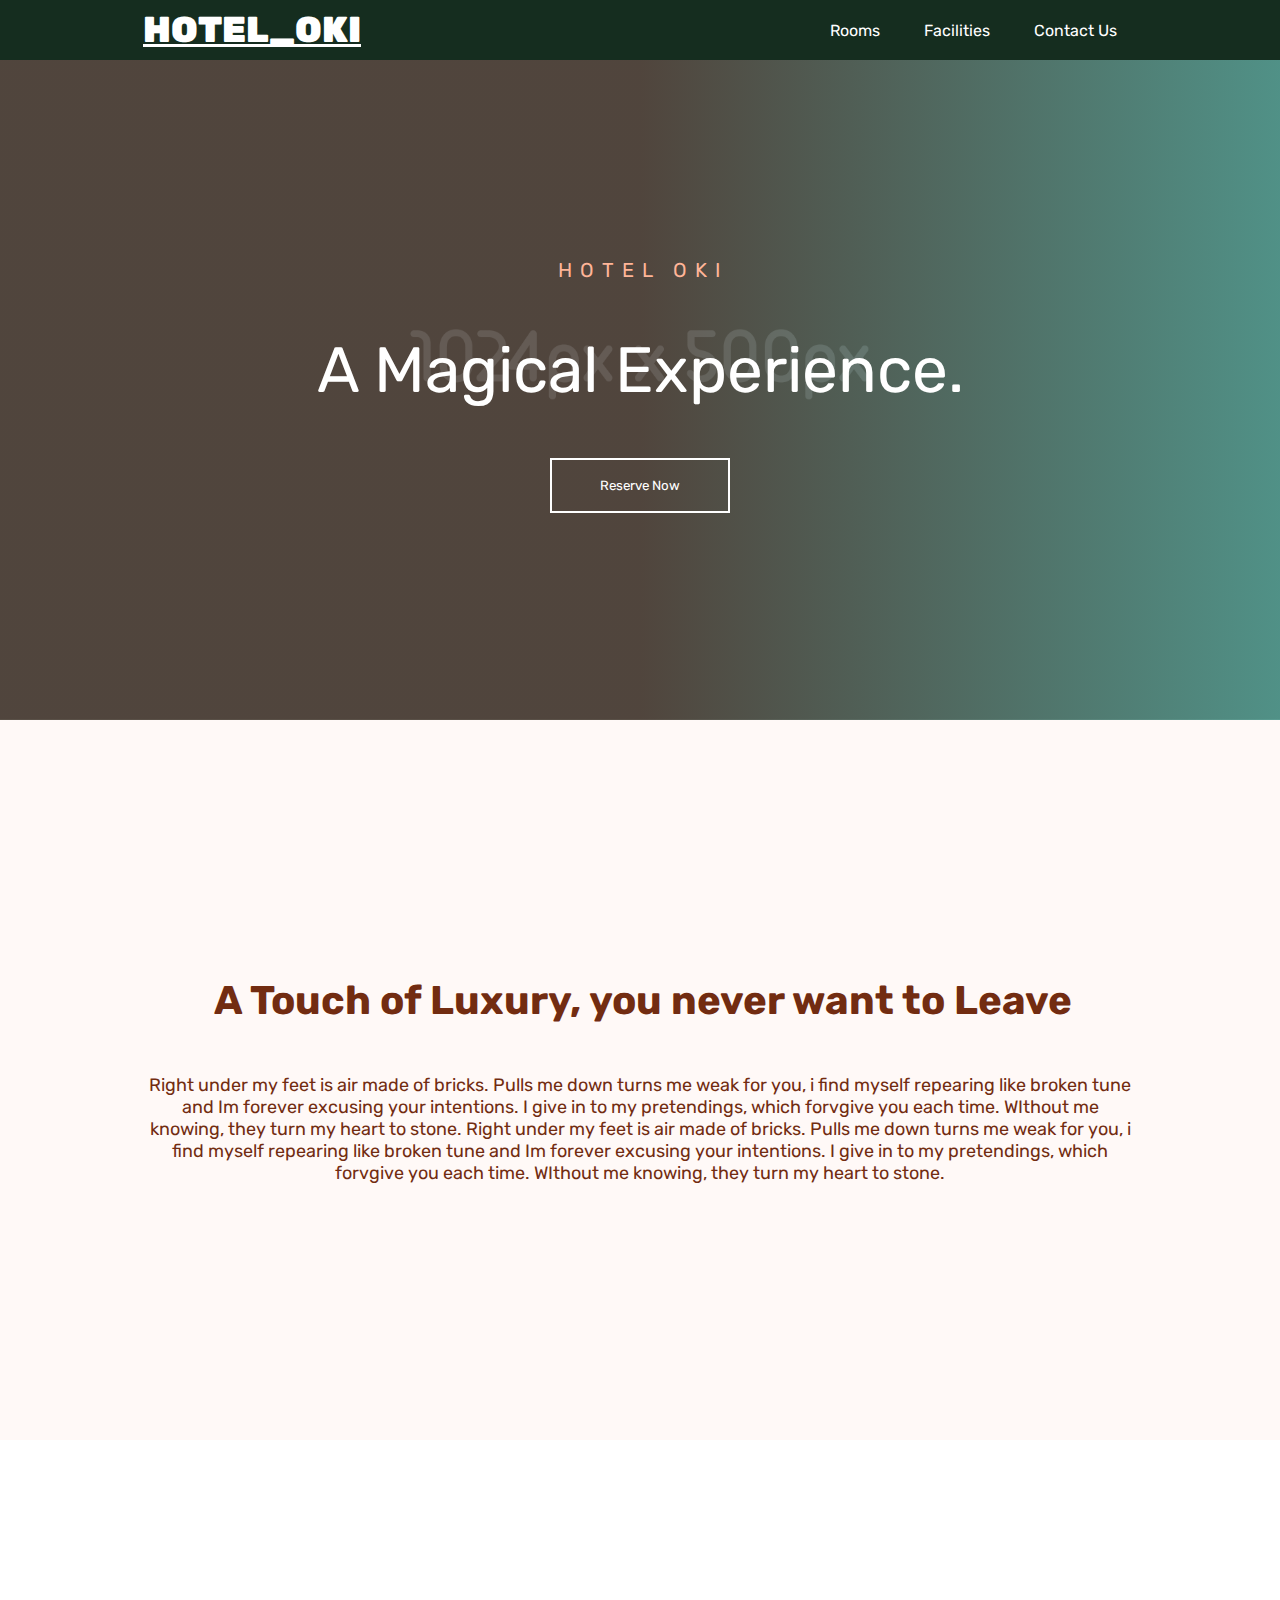
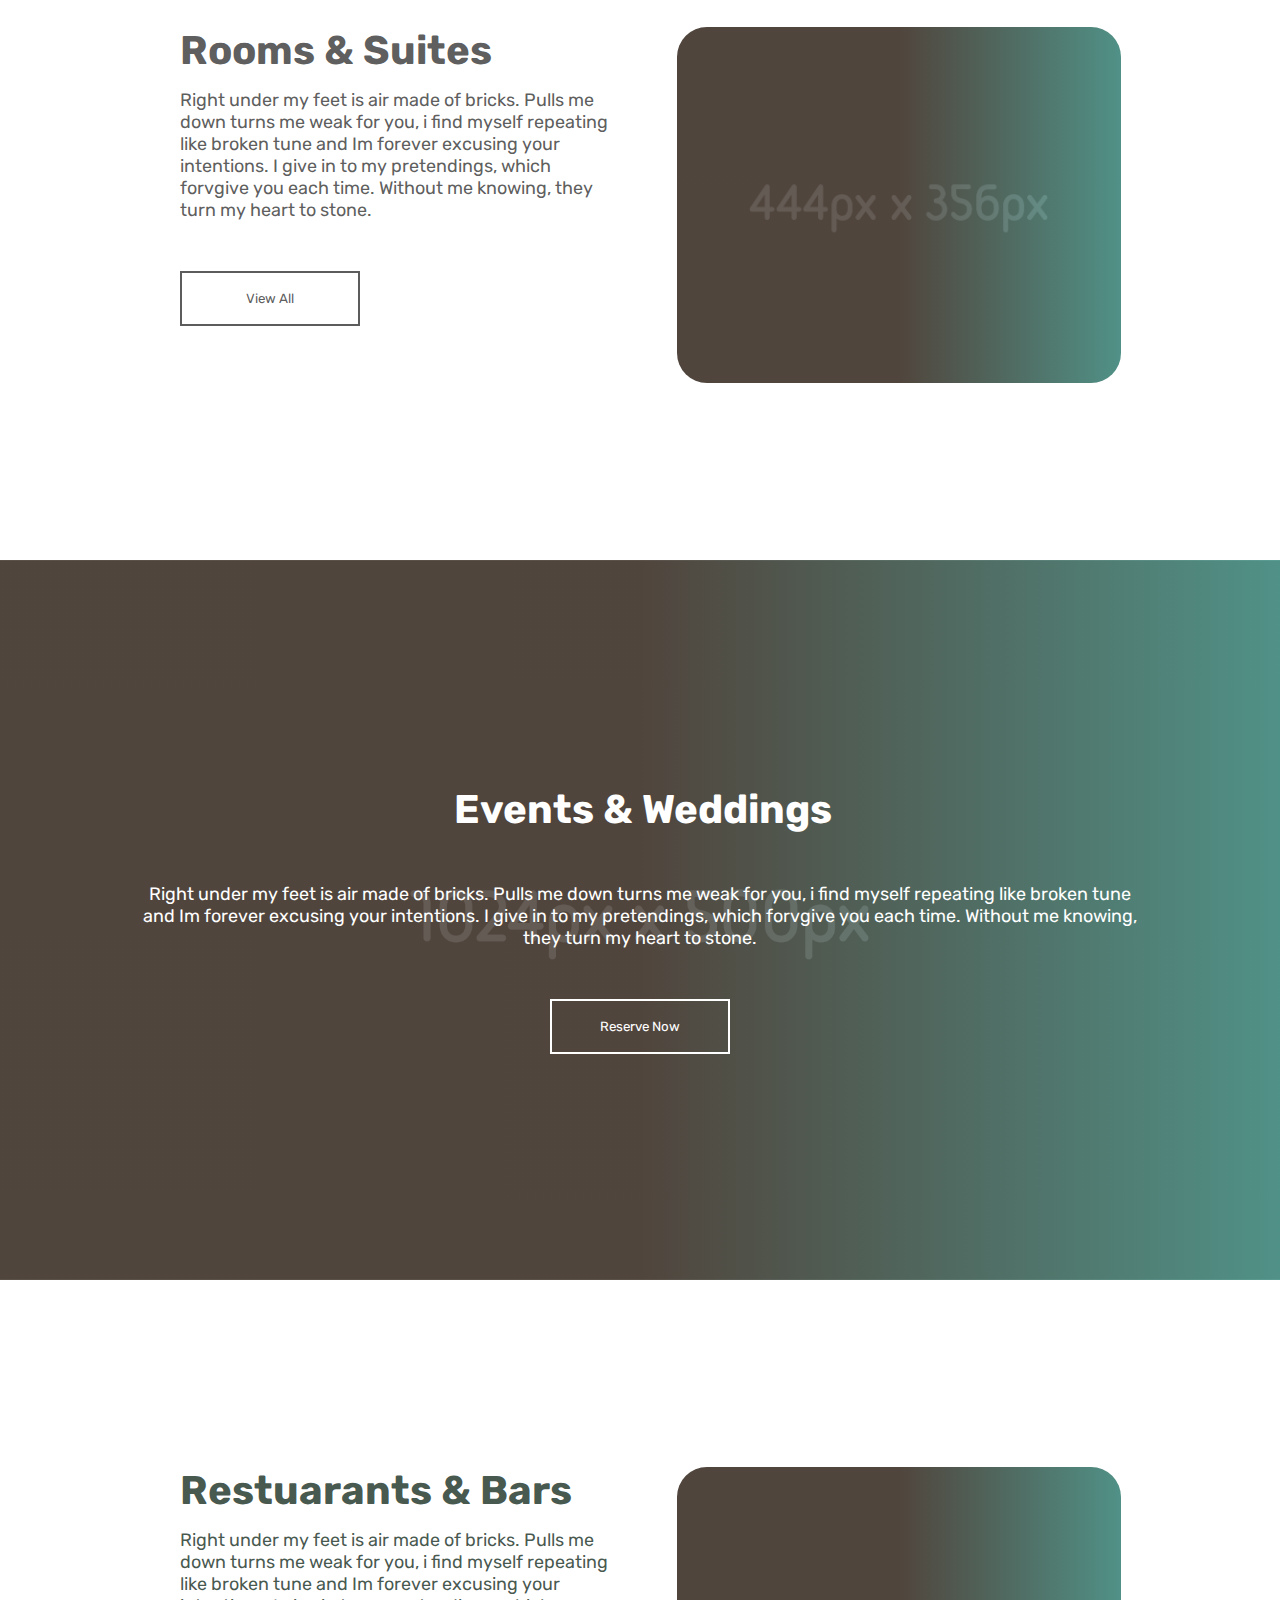
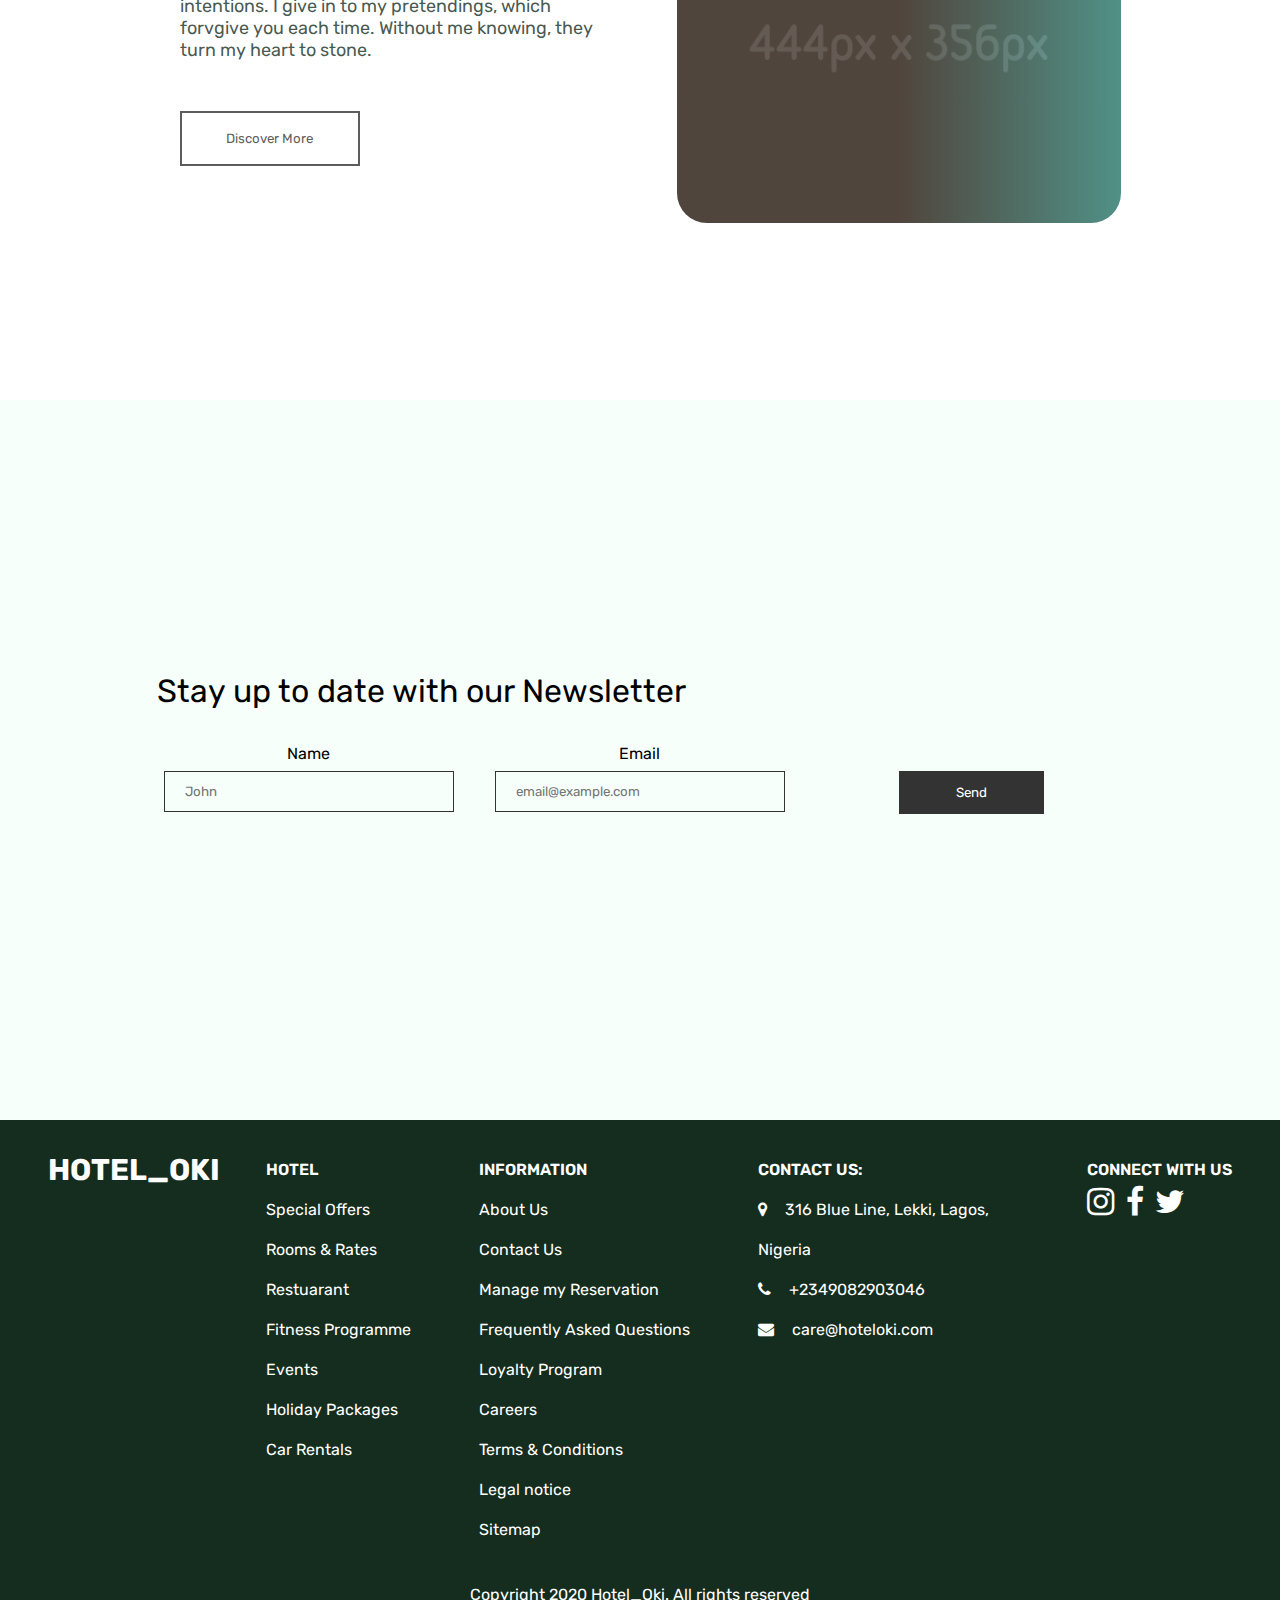
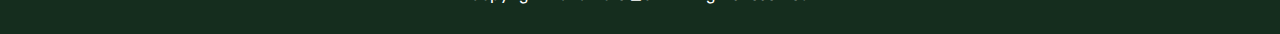
<file: index.html>
<!doctype html>
<html lang="en">
<head>
    <meta charset="utf-8">
    <title>Home</title>
    <meta name="description" content="">
    <meta name="viewport" content="width=device-width, initial-scale=1">
    <link href="https://fonts.googleapis.com/css2?family=Rubik&display=swap" rel="stylesheet">
    <link rel="stylesheet" href="https://cdnjs.cloudflare.com/ajax/libs/font-awesome/4.7.0/css/font-awesome.min.css">
    <link rel="stylesheet" href="./ASSETS/CSS/style.css">
    <link rel="stylesheet" href="./ASSETS/CSS/index.css"/>
</head>
<body>
    <header class="main-nav" id="main-nav">
        <nav>
            <div class="nav-left">
                <a class="logo" href="./index.html">
                    HOTEL_OKI
                </a>
                <div class="menu-hamburger" id="menu-hamburger">
                    <svg width="24" height="22" viewBox="0 0 24 22" fill="none" xmlns="http://www.w3.org/2000/svg">
                        <rect width="24" height="2" rx="1" fill="white" />
                        <rect y="10" width="24" height="2" rx="1" fill="white" />
                        <rect y="20" width="24" height="2" rx="1" fill="white" />
                    </svg>
                </div>
            </div>
            <div class="menu" id="main-menu">
                <a href="./rooms.html" class="menu-item">Rooms</a>
                <a href="./facilities.html" class="menu-item">Facilities </a>
                <a href="./contact.html" class="menu-item">Contact Us</a>
            </div>
        </nav>
    </header>
    
    <div class="overview">
        <div class="overview-content">
            <h5 class="hotel-name">HOTEL OKI</h5>
            <p class="hotel-phrase">A Magical Experience.</p>
                <a href="#">
                    <button class="hotel-button">Reserve Now</button>
                </a>
        </div>
    </div>

    <div class="luxury">
        <div class="luxury-content">
            <h5 class="luxury-heading">A Touch of Luxury, you never want to Leave</h5>
            <p class="luxury-body">
                Right under my feet is air made of bricks. Pulls me down turns me weak for you, 
                i find myself repearing like broken tune and  Im forever excusing your intentions. 
                I give in to my pretendings, which forvgive you each time. WIthout me knowing, they 
                turn my heart to stone.  Right under my feet is air made of bricks. Pulls me down 
                turns me weak for you, i find myself repearing like broken tune and  Im forever 
                excusing your intentions. I give in to my pretendings, which forvgive you each 
                time. WIthout me knowing, they turn my heart to stone.  
            </p>
        </div>
    </div>

    <div class="rooms-and-suites">
        <div class="rooms-and-suites-content">
        <ul class="rooms-container">
            <li class="rooms-item">
                <div class="rooms">
                    <h6 class="rooms-heading">
                        Rooms & Suites
                    </h6>
                    <p class="rooms-body">
                        Right under my feet is air made of bricks. Pulls me down turns me weak for you, 
                        i find myself repeating like broken tune and  Im forever excusing your intentions. 
                        I give in to my pretendings, which forvgive you each time. Without me knowing, they
                        turn my heart to stone.
                    </p>
                    <a href="#">
                        <button class="rooms-button">View All</button>
                    </a>
                </div> 
            </li>

            <li class="rooms-item">
                <div class="rooms">
                   <div class="rooms-image"></div>
                </div> 
            </li>
          </ul>
        </div>
    </div>

    <div class="events-and-weddings">
        <div class="events-and-weddings-content">
            <h5 class="events-heading">Events & Weddings</h5>
            <p class="events-body">
                Right under my feet is air made of bricks. Pulls me down turns me weak for you, 
                i find myself repeating like broken tune and  Im forever excusing your intentions. 
                I give in to my pretendings, which forvgive you each time. Without me knowing, they
                turn my heart to stone.
            </p>
                <a href="#">
                    <button class="events-button">Reserve Now</button>
                </a>
        </div>
    </div>

    <div class="restuarants-and-bars">
        <div class="restuarants-and-bars-content">
        <ul class="restuarants-container">
            <li class="restuarants-item">
                <div class="restuarants">
                    <h6 class="restuarants-heading">
                        Restuarants & Bars
                    </h6>
                    <p class="restuarants-body">
                        Right under my feet is air made of bricks. Pulls me down turns me weak for you, 
                        i find myself repeating like broken tune and  Im forever excusing your intentions. 
                        I give in to my pretendings, which forvgive you each time. Without me knowing, they
                        turn my heart to stone.
                    </p>
                    <a href="#">
                        <button class="restuarants-button">Discover More</button>
                    </a>
                </div> 
            </li>

            <li class="restuarants-item">
                <div class="restuarants">
                   <div class="restuarants-image"></div>
                </div> 
            </li>
          </ul>
        </div>
    </div>

    <div class="newsletter">
        <div class="newsletter-content">
            <h6 class="newsletter-heading">
                Stay up to date with our Newsletter
            </h6> 
            <br>
            <form>
                <ul class="newsletter-container">
                    <li class="newsletter-item">
                            <label for="fname">Name </label>
                            <input type="text" id="fname" name="fname" placeholder="John" required />
                    </li>
                    <li class="newsletter-item">
                        <label for="email">Email</label>
                        <input type="email" id="email" name="email" placeholder="email@example.com" required />
                    </li>
                    <li class="newsletter-item">
                        <br>
                        <button>Send</button>
                    </li>
                </ul>
            </form>
        </div>
    </div>

    <footer class="footer mt-5">
        <div class="footer-in">
            <div class="footer-logo">
                <h5 class="font-weight-bolder">HOTEL_OKI</h5>
            </div>
            <div class="footer-text">
                <div class="footer-offers">
                    <h5 class="footer-text-head">HOTEL</h5>
                    <p>Special Offers</p>
                    <p>Rooms & Rates</p>
                    <p>Restuarant</p>
                    <p>Fitness Programme</p>
                    <p>Events</p>
                    <p>Holiday Packages</p>
                    <p>Car Rentals</p>
                </div>
                <div class="footer-information">
                    <h5 class="footer-text-head">INFORMATION</h5>
                    <p>About Us</p>
                    <p>Contact Us</p>
                    <p>Manage my Reservation</p>
                    <p>Frequently Asked Questions</p>
                    <p>Loyalty Program</p>
                    <p>Careers</p>
                    <p>Terms & Conditions</p>
                    <p>Legal notice</p>
                    <p>Sitemap</p>
                </div>

                <div class="footer-contact">
                    <h5 class="footer-text-head">CONTACT US:</h5>
                    <p> 
                        <i class="fa fa-map-marker" style="margin-right: 5%;"></i> 
                        316 Blue Line, Lekki, Lagos, Nigeria</p>
                    <p>
                        <i class="fa fa-phone" style="margin-right: 5%;"></i> +2349082903046
                    </p>
                    <p>
                        <i class="fa fa-envelope" style="margin-right: 5%;"></i>
                        care@hoteloki.com
                    </p>
                    
                </div>
            </div>
            <div class="footer-connect-with-us">
                <h6 class="footer-text-head">CONNECT WITH US</h6>
                <div class="footerIcons"><a href="#"><i class="fab fa fa-instagram fa-lg fa-2x"
                            style="margin-right: 5%;"></i></a>
                    <a href="#"><i class="fab fa fa-facebook fa-lg fa-2x" style="margin-right: 5%;"></i></a>
                    <a href="#"><i class="fab fa fa-twitter fa-lg fa-2x" style="margin-right: 0%;"></i></a>
                </div>
            </div>
        </div>

        <div class="footer-copyright text-center font-weight-light">
            <p>
                Copyright 2020 Hotel_Oki. All rights reserved
            </p>
        </div>
    </footer>

</body>
<script src="./ASSETS/JAVASCRIPTS/script.js"></script>
</html>
</file>
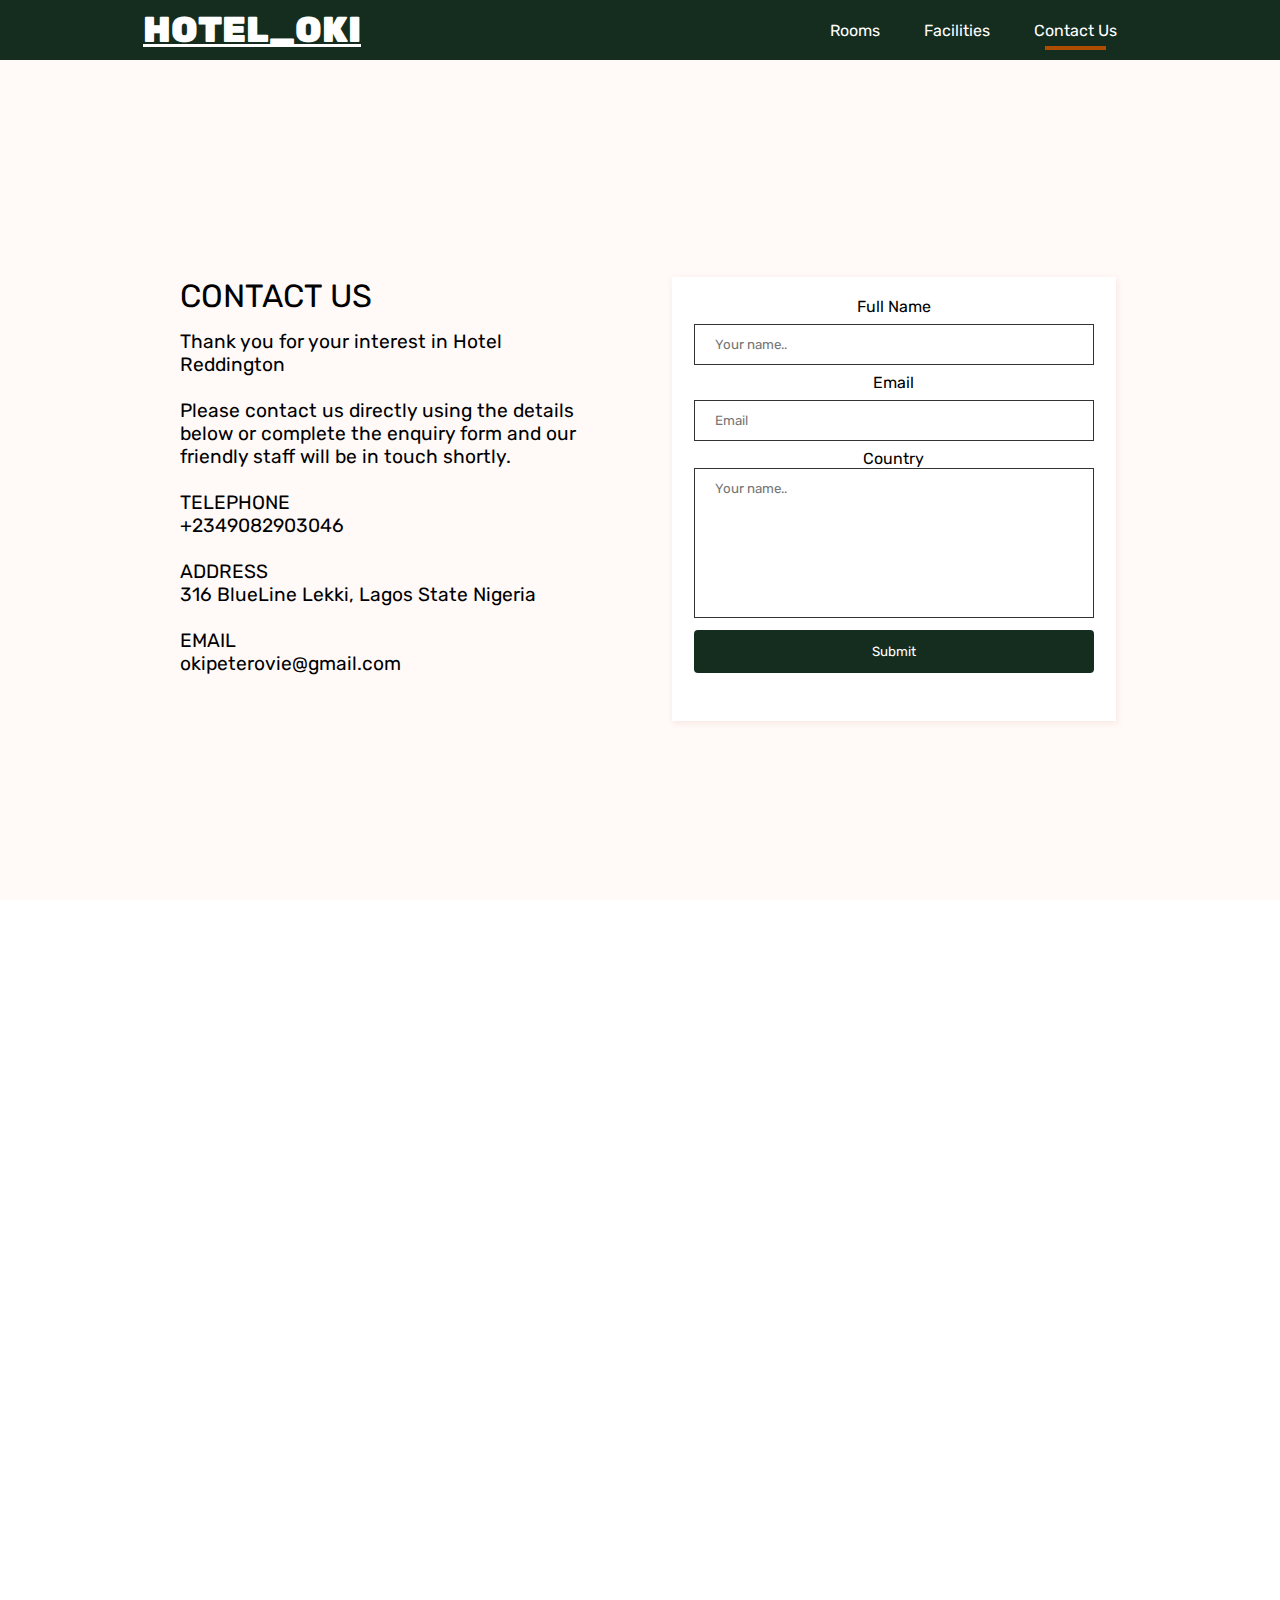
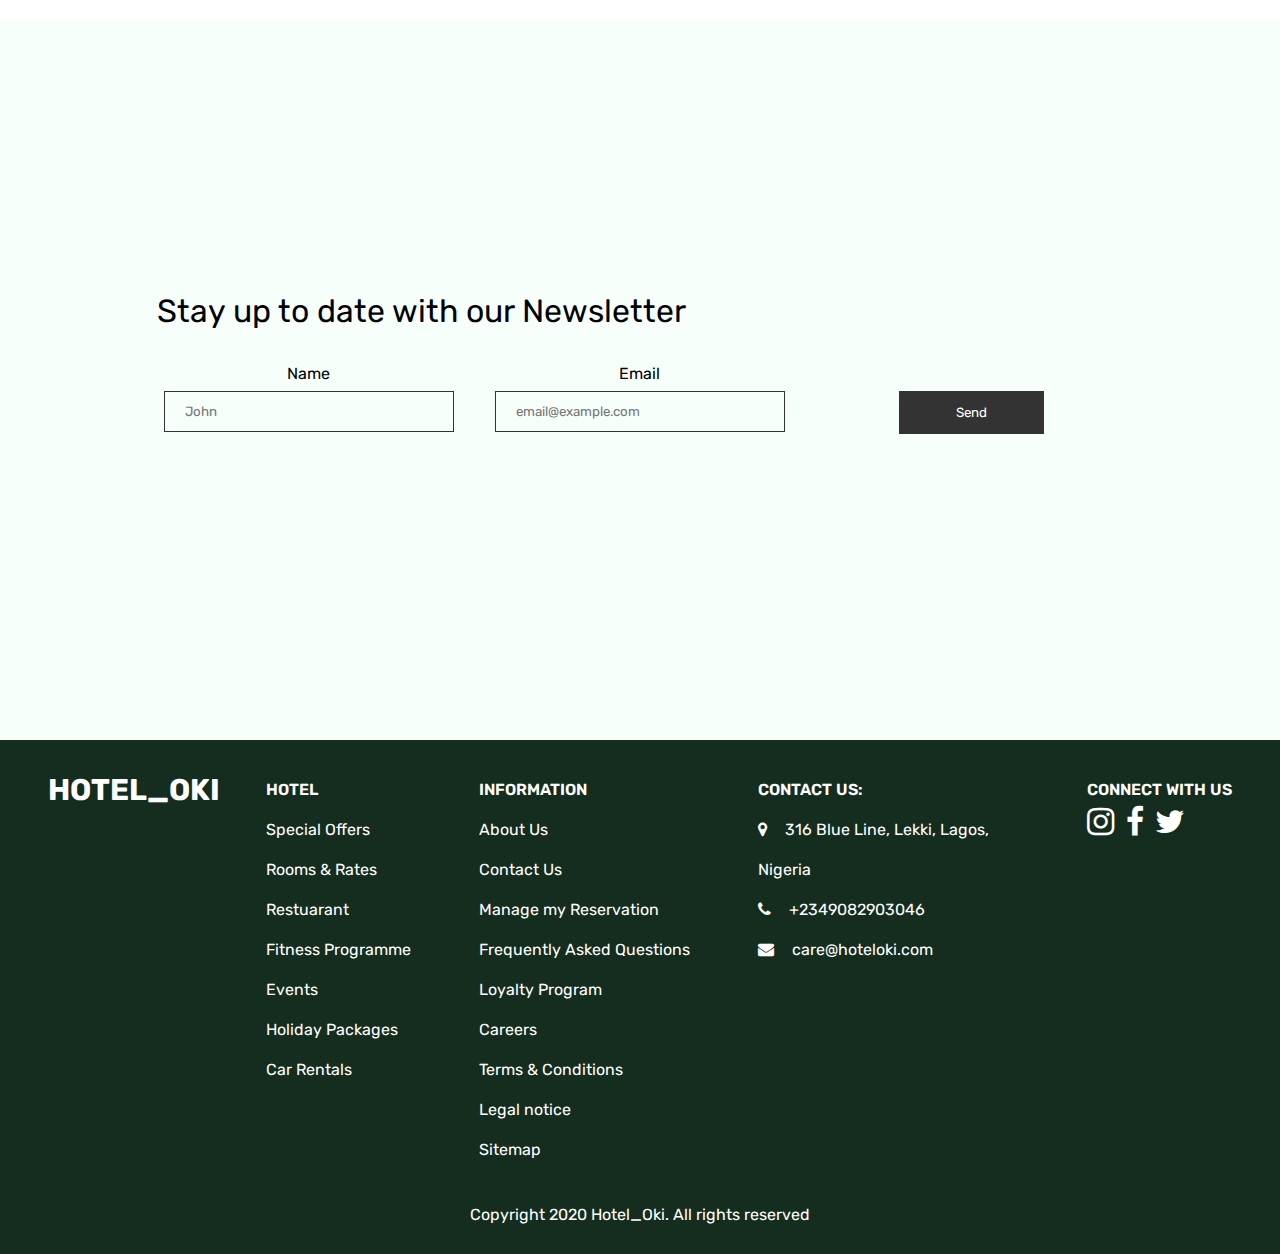
<file: contact.html>
<!doctype html>
<html lang="en">

<head>
    <meta charset="utf-8">
    <title>Contact</title>
    <meta name="description" content="">
    <meta name="viewport" content="width=device-width, initial-scale=1">
    <link href="https://fonts.googleapis.com/css2?family=Rubik&display=swap" rel="stylesheet">
    <link rel="stylesheet" href="https://cdnjs.cloudflare.com/ajax/libs/font-awesome/4.7.0/css/font-awesome.min.css">
    <link rel="stylesheet" href="./ASSETS/CSS/style.css">
    <link rel="stylesheet" href="./ASSETS/CSS/contact.css"/>
</head>

<body>
    <header class="main-nav" id="main-nav">
        <nav>
            <div class="nav-left">
                <a class="logo" href="./index.html">
                    HOTEL_OKI
                </a>
                <div class="menu-hamburger" id="menu-hamburger">
                    <svg width="24" height="22" viewBox="0 0 24 22" fill="none" xmlns="http://www.w3.org/2000/svg">
                        <rect width="24" height="2" rx="1" fill="white" />
                        <rect y="10" width="24" height="2" rx="1" fill="white" />
                        <rect y="20" width="24" height="2" rx="1" fill="white" />
                    </svg>
                </div>
            </div>
            <div class="menu" id="main-menu">
                <a href="./rooms.html" class="menu-item">Rooms</a>
                <a href="./facilities.html" class="menu-item">Facilities </a>
                <a href="./contact.html" class="menu-item active">Contact Us</a>
            </div>
        </nav>
    </header>

    <div class="contact-us">
        <div class="contact-us-content">
        <ul class="contact-us-container">
            <li class="contact-us-item">
                <div class="contact">
                    <h6 class="contact-us-heading">
                        CONTACT US
                    </h6>
                    <p class="contact-us-body">
                        Thank you for your interest in Hotel Reddington
                        <br> <br>
                        Please contact us directly using the details below or complete the enquiry form and our friendly staff will be in touch shortly.
                        <br> <br>
                        TELEPHONE
                        <br>
                        +2349082903046
                        <br> <br>
                        ADDRESS
                        <br>
                        316 BlueLine Lekki, Lagos State Nigeria
                        <br> <br>
                        EMAIL
                        <br>
                        okipeterovie@gmail.com
                    </p>
                </div> 
            </li>

            <li class="contact-us-item">
                <div class="contact-form-bg">
                    <div class="contact-form">
                        <form>
                            <label for="fname">Full Name</label>
                            <input type="text" id="fname" name="firstname" placeholder="Your name..">
                            <label for="lname">Email</label>
                            <input type="email" id="email" name="email" placeholder="Email">
                            <label for="country">Country</label>
                            <textarea placeholder="Your name.."></textarea>
                            <input type="submit" value="Submit">
                          </form>
                    </div>  
                </div> 
            </li>
          </ul>
        </div>
    </div>
    <div class="map">
        <div class="map-content">
            <iframe class="map-map" src="https://www.google.com/maps/embed?pb=!1m18!1m12!1m3!1d3965.804882467645!2d5.663372714821985!3d6.289357827585702!2m3!1f0!2f0!3f0!3m2!1i1024!2i768!4f13.1!3m3!1m2!1s0x1040d6a1cad299af%3A0x7fe229dd5be1cccb!2s421%20Upper%20Sakpoba%20Road%2C%20Oka%2C%20Benin%20City!5e0!3m2!1sen!2sng!4v1592217008854!5m2!1sen!2sng" width="600" height="450" frameborder="0" style="border:0;" allowfullscreen="" aria-hidden="false" tabindex="0"></iframe>
        </div>
    </div>
    <div class="newsletter">
        <div class="newsletter-content">
            <h6 class="newsletter-heading">
                Stay up to date with our Newsletter
            </h6> 
            <br>
            <form>
                <ul class="newsletter-container">
                    <li class="newsletter-item">
                       <label for="fname">Name </label>
                        <input type="text" id="fname" name="fname" placeholder="John" required />
                    </li>
                    <li class="newsletter-item">
                        <label for="email">Email</label>
                        <input type="email" id="email" name="email" placeholder="email@example.com" required />   
                    </li>
                    <li class="newsletter-item">
                        <br>
                        <button>Send</button>
                    </li>
                </ul>
            </form>
        </div>
    </div>

    <footer class="footer mt-5">
        <div class="footer-in">
            <div class="footer-logo">
                <h5 class="font-weight-bolder">HOTEL_OKI</h5>
            </div>
            <div class="footer-text">
                <div class="footer-offers">
                    <h5 class="footer-text-head">HOTEL</h5>
                    <p>Special Offers</p>
                    <p>Rooms & Rates</p>
                    <p>Restuarant</p>
                    <p>Fitness Programme</p>
                    <p>Events</p>
                    <p>Holiday Packages</p>
                    <p>Car Rentals</p>
                </div>
                <div class="footer-information">
                    <h5 class="footer-text-head">INFORMATION</h5>
                    <p>About Us</p>
                    <p>Contact Us</p>
                    <p>Manage my Reservation</p>
                    <p>Frequently Asked Questions</p>
                    <p>Loyalty Program</p>
                    <p>Careers</p>
                    <p>Terms & Conditions</p>
                    <p>Legal notice</p>
                    <p>Sitemap</p>
                </div>

                <div class="footer-contact">
                    <h5 class="footer-text-head">CONTACT US:</h5>
                    <p> 
                        <i class="fa fa-map-marker" style="margin-right: 5%;"></i> 
                        316 Blue Line, Lekki, Lagos, Nigeria</p>
                    <p>
                        <i class="fa fa-phone" style="margin-right: 5%;"></i> +2349082903046
                    </p>
                    <p>
                        <i class="fa fa-envelope" style="margin-right: 5%;"></i>
                        care@hoteloki.com
                    </p>
                    
                </div>
            </div>
            <div class="footer-connect-with-us">
                <h6 class="footer-text-head">CONNECT WITH US</h6>
                <div class="footerIcons"><a href="#"><i class="fab fa fa-instagram fa-lg fa-2x"
                            style="margin-right: 5%;"></i></a>
                    <a href="#"><i class="fab fa fa-facebook fa-lg fa-2x" style="margin-right: 5%;"></i></a>
                    <a href="#"><i class="fab fa fa-twitter fa-lg fa-2x" style="margin-right: 0%;"></i></a>
                </div>
            </div>
        </div>

        <div class="footer-copyright text-center font-weight-light">
            <p>
                Copyright 2020 Hotel_Oki. All rights reserved
            </p>
        </div>
    </footer>
</body>
<script src="./ASSETS/JAVASCRIPTS/script.js"></script>
</html>
</file>
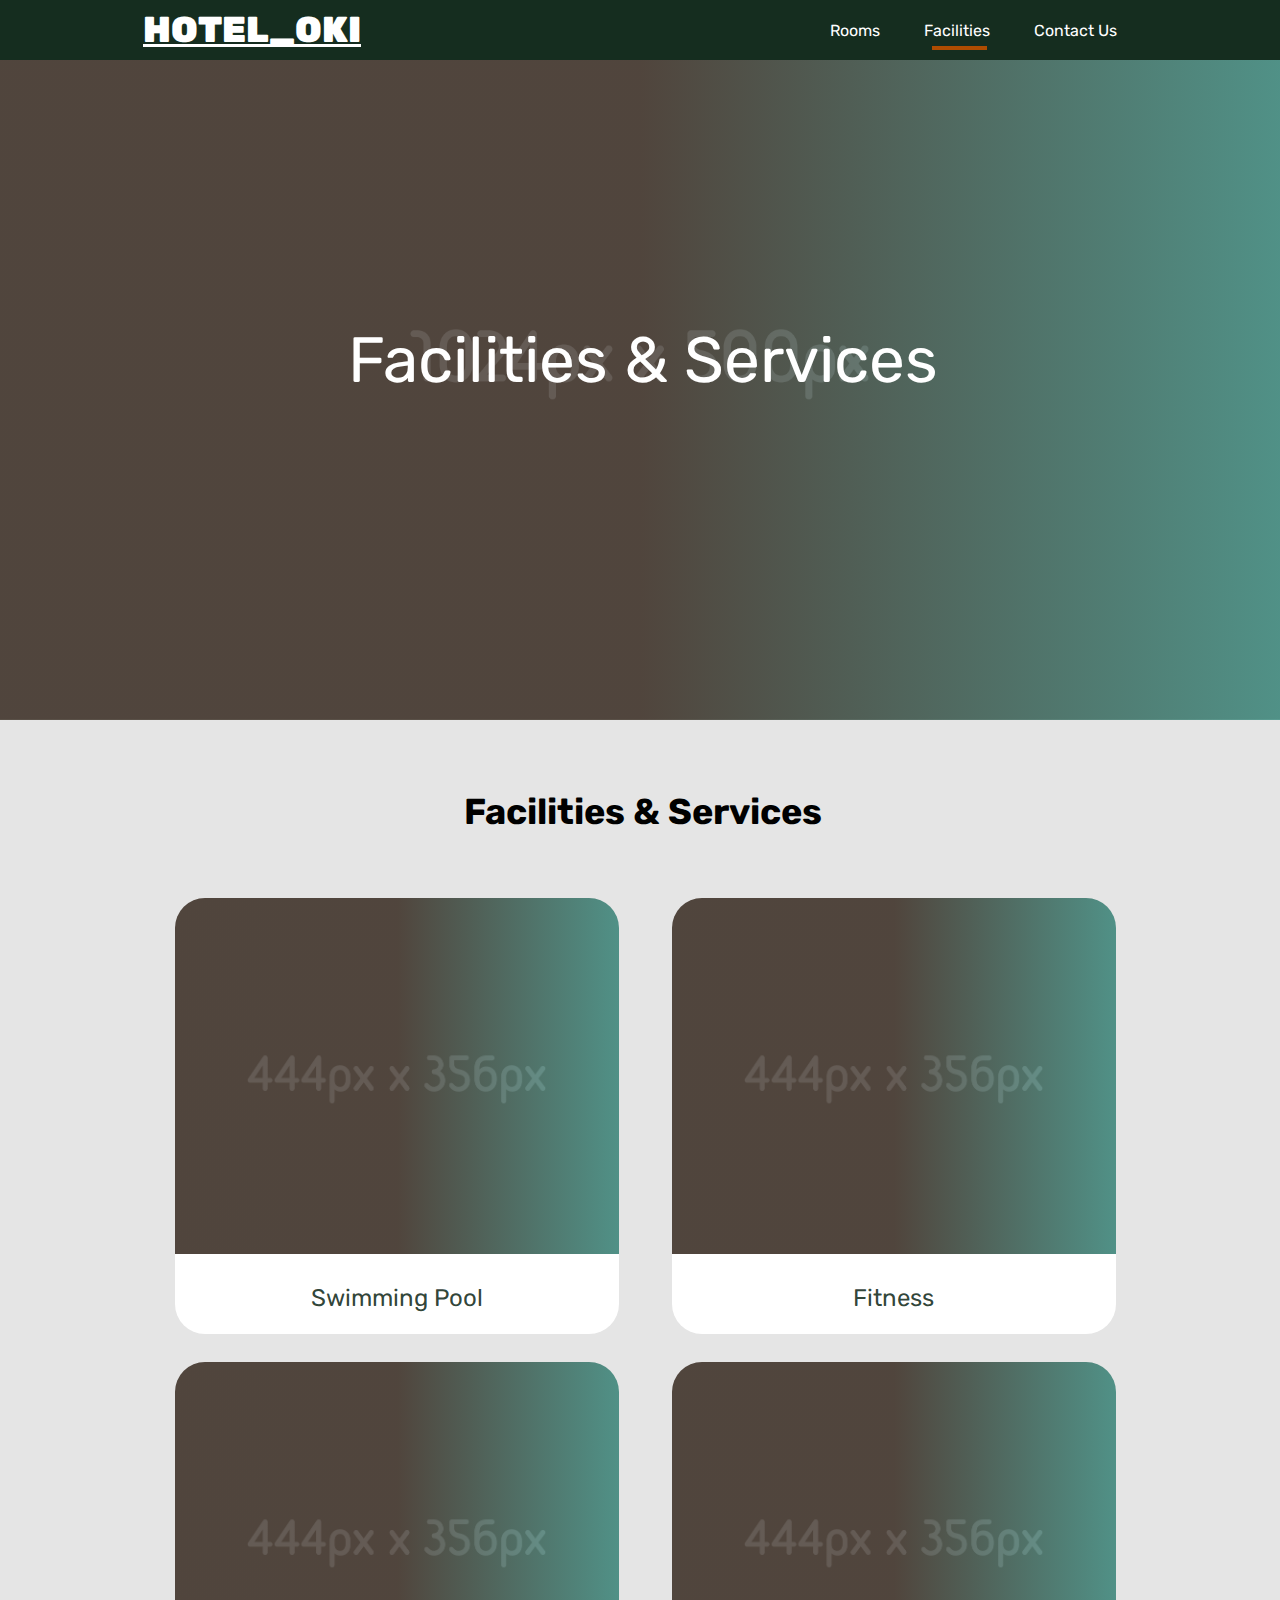
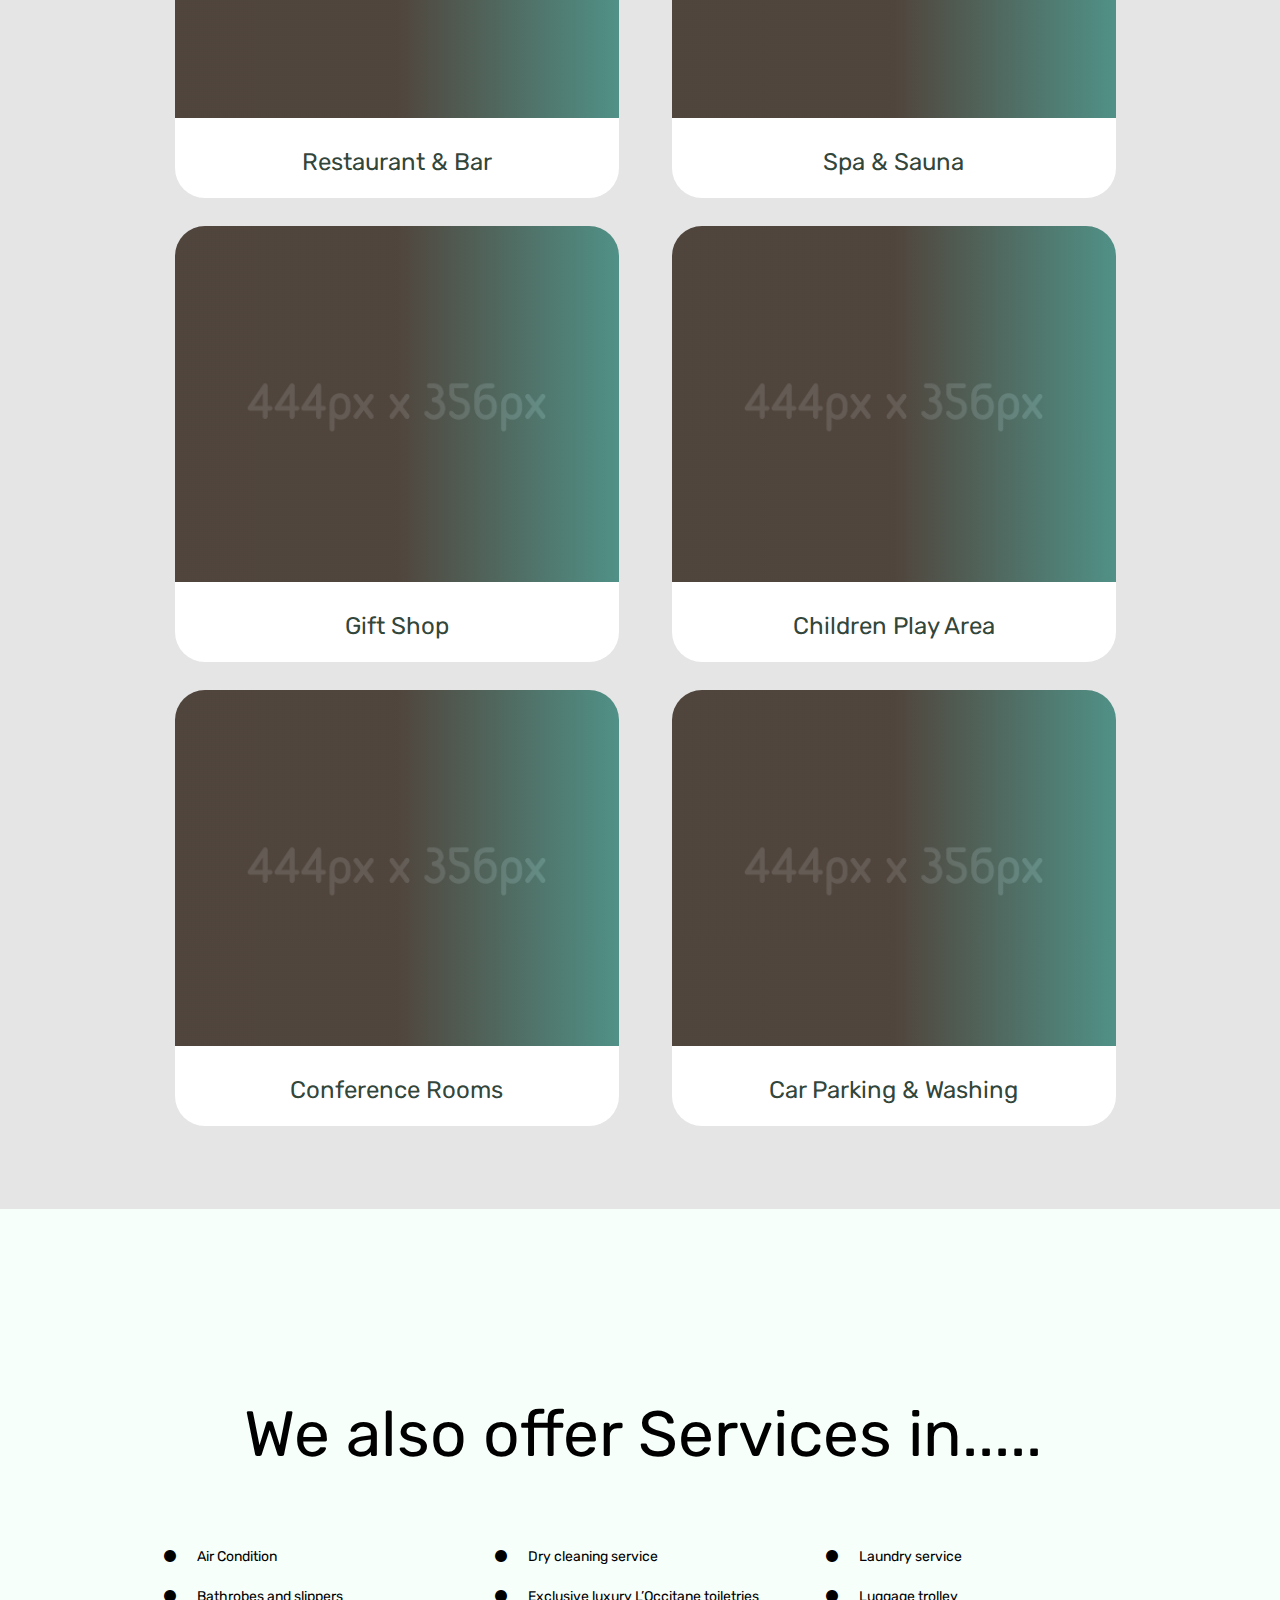
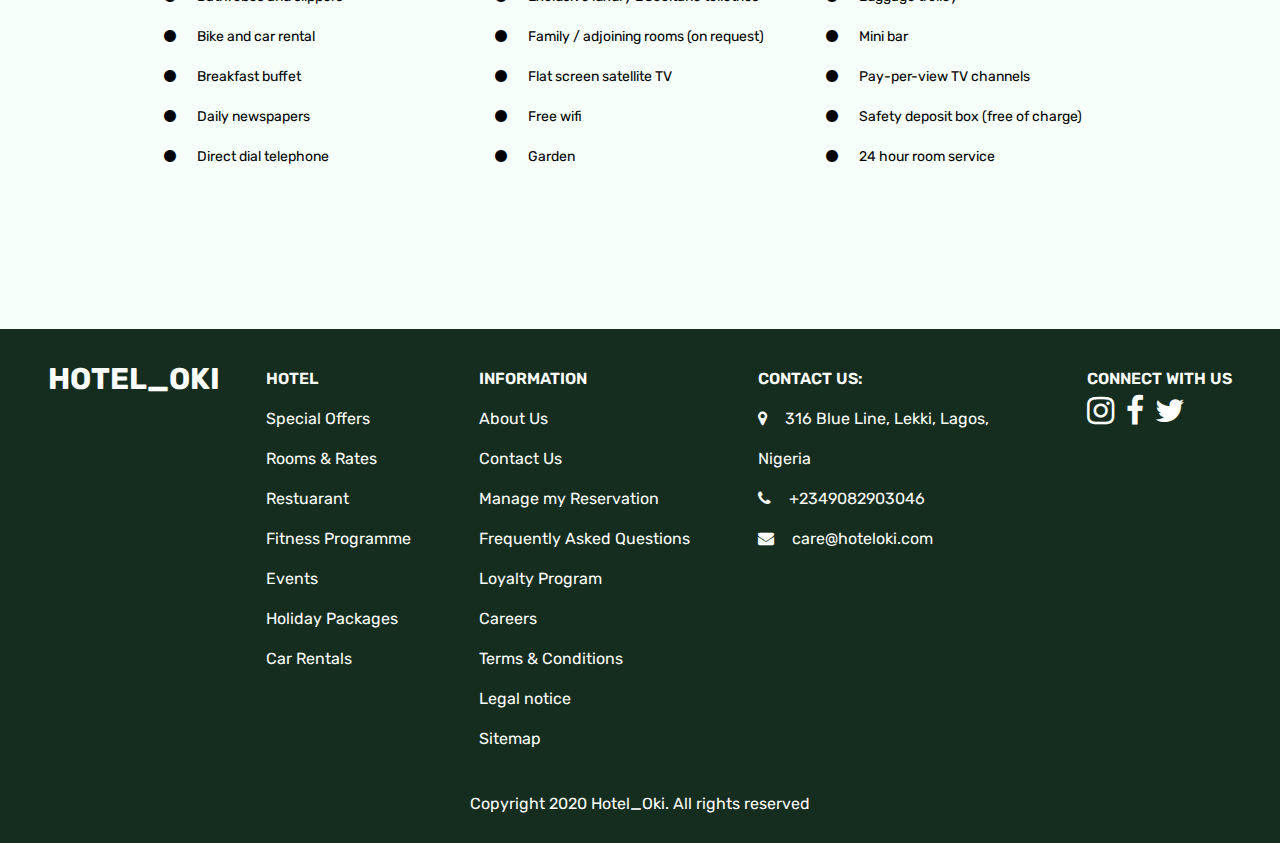
<file: facilities.html>
<!doctype html>
<html lang="en">

<head>
    <meta charset="utf-8">
    <title>Facilities</title>
    <meta name="description" content="">
    <meta name="viewport" content="width=device-width, initial-scale=1">
    <link href="https://fonts.googleapis.com/css2?family=Rubik&display=swap" rel="stylesheet">
    <link rel="stylesheet" href="https://cdnjs.cloudflare.com/ajax/libs/font-awesome/4.7.0/css/font-awesome.min.css">
    <link rel="stylesheet" href="./ASSETS/CSS/style.css">
    <link rel="stylesheet" href="./ASSETS/CSS/facilities.css"/>
</head>

<body>
    <header class="main-nav" id="main-nav">
        <nav>
            <div class="nav-left">
                <a class="logo" href="./index.html">
                    HOTEL_OKI
                </a>
                <div class="menu-hamburger" id="menu-hamburger">
                    <svg width="24" height="22" viewBox="0 0 24 22" fill="none" xmlns="http://www.w3.org/2000/svg">
                        <rect width="24" height="2" rx="1" fill="white" />
                        <rect y="10" width="24" height="2" rx="1" fill="white" />
                        <rect y="20" width="24" height="2" rx="1" fill="white" />
                    </svg>
                </div>
            </div>
            <div class="menu" id="main-menu">
                <a href="./rooms.html" class="menu-item">Rooms</a>
                <a href="./facilities.html" class="menu-item active">Facilities </a>
                <a href="./contact.html" class="menu-item">Contact Us</a>
            </div>
        </nav>
    </header>
    <div class="overview">
        <div class="overview-content">
            <h5 class="phrase">Facilities & Services</h5>
        </div>
    </div>

    <div class="facilities-and-services">
        <div class="facilities-and-services-content">
            <div class="Heading">
                <h5 class="heading-text">Facilities & Services</h5>
            </div>
            <ul class="facilities-container">
                <li class="facilities-item">
                    <div class="facilities">
                        <div class="facilities-image"></div>
                        <div class="facilities-details">
                            <h6 class="facilities-heading">
                                Swimming Pool
                            </h6>
                        </div> 
                    </div> 
                </li>

                <li class="facilities-item">
                    <div class="facilities">
                        <div class="facilities-image"></div>
                        <div class="facilities-details">
                            <h6 class="facilities-heading">
                                Fitness
                            </h6>
                        </div>
                    </div> 
                </li>

                <li class="facilities-item">
                    <div class="facilities">
                        <div class="facilities-image"></div>
                        <div class="facilities-details">
                            <h6 class="facilities-heading">
                                Restaurant & Bar
                            </h6>
                        </div>
                    </div> 
                </li>

                <li class="facilities-item">
                    <div class="facilities">
                        <div class="facilities-image"></div>
                        <div class="facilities-details">
                            <h6 class="facilities-heading">
                                Spa & Sauna
                            </h6>
                        </div>
                    </div> 
                </li>

                <li class="facilities-item">
                    <div class="facilities">
                        <div class="facilities-image"></div>
                        <div class="facilities-details">
                            <h6 class="facilities-heading">
                                Gift Shop
                            </h6>
                        </div>
                    </div> 
                </li>

                <li class="facilities-item">
                    <div class="facilities">
                    <div class="facilities-image"></div>
                    <div class="facilities-details">
                            <h6 class="facilities-heading">
                            Children Play Area
                            </h6>
                    </div>                  
                    </div> 
                </li>

                <li class="facilities-item">
                    <div class="facilities">
                        <div class="facilities-image"></div>
                        <div class="facilities-details">
                            <h6 class="facilities-heading">
                                Conference Rooms
                            </h6>
                        </div>
                    
                    </div>
                </li> 

                <li class="facilities-item">
                    <div class="facilities">
                       <div class="facilities-image"></div>
                       <div class="facilities-details">
                            <h6 class="facilities-heading">
                               Car Parking  & Washing
                            </h6>
                       </div>
                       
                    </div> 
                </li>
            </ul>
        </div>
    </div>

    <div class="we-also-offer">
        <div class="we-also-content">
            <div class="Heading">
                <h5 class="phrase">We also offer Services in.....</h5>
            </div>
            <ul class="we-also-container">
                <li class="we-also-item">
                    <p> <i class="fa fa-circle" aria-hidden="true"></i> &nbsp; &nbsp; &nbsp; Air Condition </p>
                    <p> <i class="fa fa-circle" aria-hidden="true"></i> &nbsp; &nbsp; &nbsp; Bathrobes and slippers </p>
                    <p> <i class="fa fa-circle" aria-hidden="true"></i> &nbsp; &nbsp; &nbsp; Bike and car rental </p>
                    <p> <i class="fa fa-circle" aria-hidden="true"></i> &nbsp; &nbsp; &nbsp; Breakfast buffet </p>
                    <p> <i class="fa fa-circle" aria-hidden="true"></i> &nbsp; &nbsp; &nbsp; Daily newspapers </p>
                    <p> <i class="fa fa-circle" aria-hidden="true"></i> &nbsp; &nbsp; &nbsp; Direct dial telephone </p>
                </li>
                <li class="we-also-item">
                    <p> <i class="fa fa-circle" aria-hidden="true"></i> &nbsp; &nbsp; &nbsp; Dry cleaning service </p>
                    <p> <i class="fa fa-circle" aria-hidden="true"></i> &nbsp; &nbsp; &nbsp; Exclusive luxury L’Occitane toiletries  </p>
                    <p> <i class="fa fa-circle" aria-hidden="true"></i> &nbsp; &nbsp; &nbsp; Family / adjoining rooms (on request) </p>
                    <p> <i class="fa fa-circle" aria-hidden="true"></i> &nbsp; &nbsp; &nbsp; Flat screen satellite TV </p>
                    <p> <i class="fa fa-circle" aria-hidden="true"></i> &nbsp; &nbsp; &nbsp;  Free wifi </p>
                    <p> <i class="fa fa-circle" aria-hidden="true"></i> &nbsp; &nbsp; &nbsp; Garden </p>   
                </li>
                <li class="we-also-item">
                    <p> <i class="fa fa-circle" aria-hidden="true"></i> &nbsp; &nbsp; &nbsp; Laundry service </p>
                    <p> <i class="fa fa-circle" aria-hidden="true"></i> &nbsp; &nbsp; &nbsp; Luggage trolley </p>
                    <p> <i class="fa fa-circle" aria-hidden="true"></i> &nbsp; &nbsp; &nbsp; Mini bar </p>
                    <p> <i class="fa fa-circle" aria-hidden="true"></i> &nbsp; &nbsp; &nbsp; Pay-per-view TV channels </p>
                    <p> <i class="fa fa-circle" aria-hidden="true"></i> &nbsp; &nbsp; &nbsp; Safety deposit box (free of charge) </p>
                    <p> <i class="fa fa-circle" aria-hidden="true"></i> &nbsp; &nbsp; &nbsp; 24 hour room service </p>   
                </li>
            </ul>
        </div>
    </div>


    <footer class="footer mt-5">
        <div class="footer-in">
            <div class="footer-logo">
                <h5 class="font-weight-bolder">HOTEL_OKI</h5>
            </div>
            <div class="footer-text">
                <div class="footer-offers">
                    <h5 class="footer-text-head">HOTEL</h5>
                    <p>Special Offers</p>
                    <p>Rooms & Rates</p>
                    <p>Restuarant</p>
                    <p>Fitness Programme</p>
                    <p>Events</p>
                    <p>Holiday Packages</p>
                    <p>Car Rentals</p>
                </div>
                <div class="footer-information">
                    <h5 class="footer-text-head">INFORMATION</h5>
                    <p>About Us</p>
                    <p>Contact Us</p>
                    <p>Manage my Reservation</p>
                    <p>Frequently Asked Questions</p>
                    <p>Loyalty Program</p>
                    <p>Careers</p>
                    <p>Terms & Conditions</p>
                    <p>Legal notice</p>
                    <p>Sitemap</p>
                </div>

                <div class="footer-contact">
                    <h5 class="footer-text-head">CONTACT US:</h5>
                    <p> 
                        <i class="fa fa-map-marker" style="margin-right: 5%;"></i> 
                        316 Blue Line, Lekki, Lagos, Nigeria</p>
                    <p>
                        <i class="fa fa-phone" style="margin-right: 5%;"></i> +2349082903046
                    </p>
                    <p>
                        <i class="fa fa-envelope" style="margin-right: 5%;"></i>
                        care@hoteloki.com
                    </p>
                    
                </div>
            </div>
            <div class="footer-connect-with-us">
                <h6 class="footer-text-head">CONNECT WITH US</h6>
                <div class="footerIcons"><a href="#"><i class="fab fa fa-instagram fa-lg fa-2x"
                            style="margin-right: 5%;"></i></a>
                    <a href="#"><i class="fab fa fa-facebook fa-lg fa-2x" style="margin-right: 5%;"></i></a>
                    <a href="#"><i class="fab fa fa-twitter fa-lg fa-2x" style="margin-right: 0%;"></i></a>
                </div>
            </div>
        </div>

        <div class="footer-copyright text-center font-weight-light">
            <p>
                Copyright 2020 Hotel_Oki. All rights reserved
            </p>
        </div>
    </footer>
</body>
<script src="./ASSETS/JAVASCRIPTS/script.js"></script>

</html>
</file>
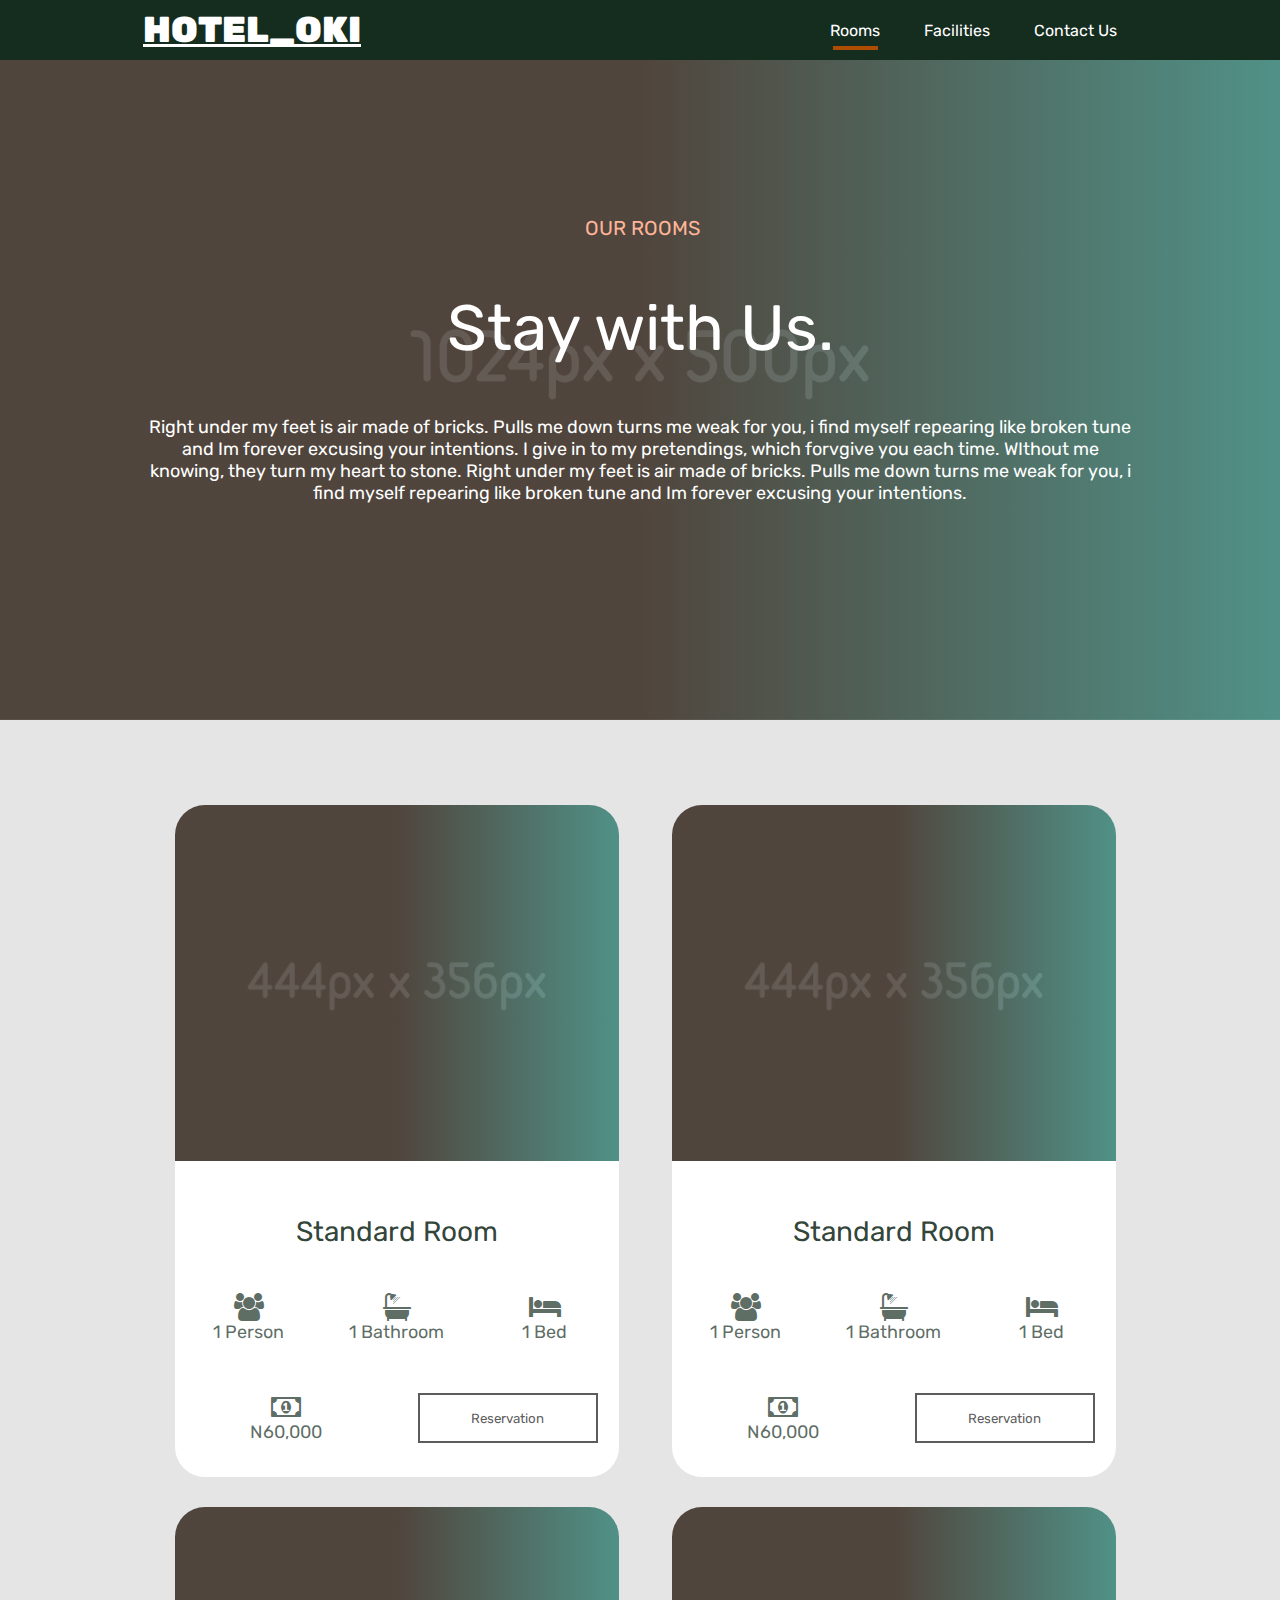
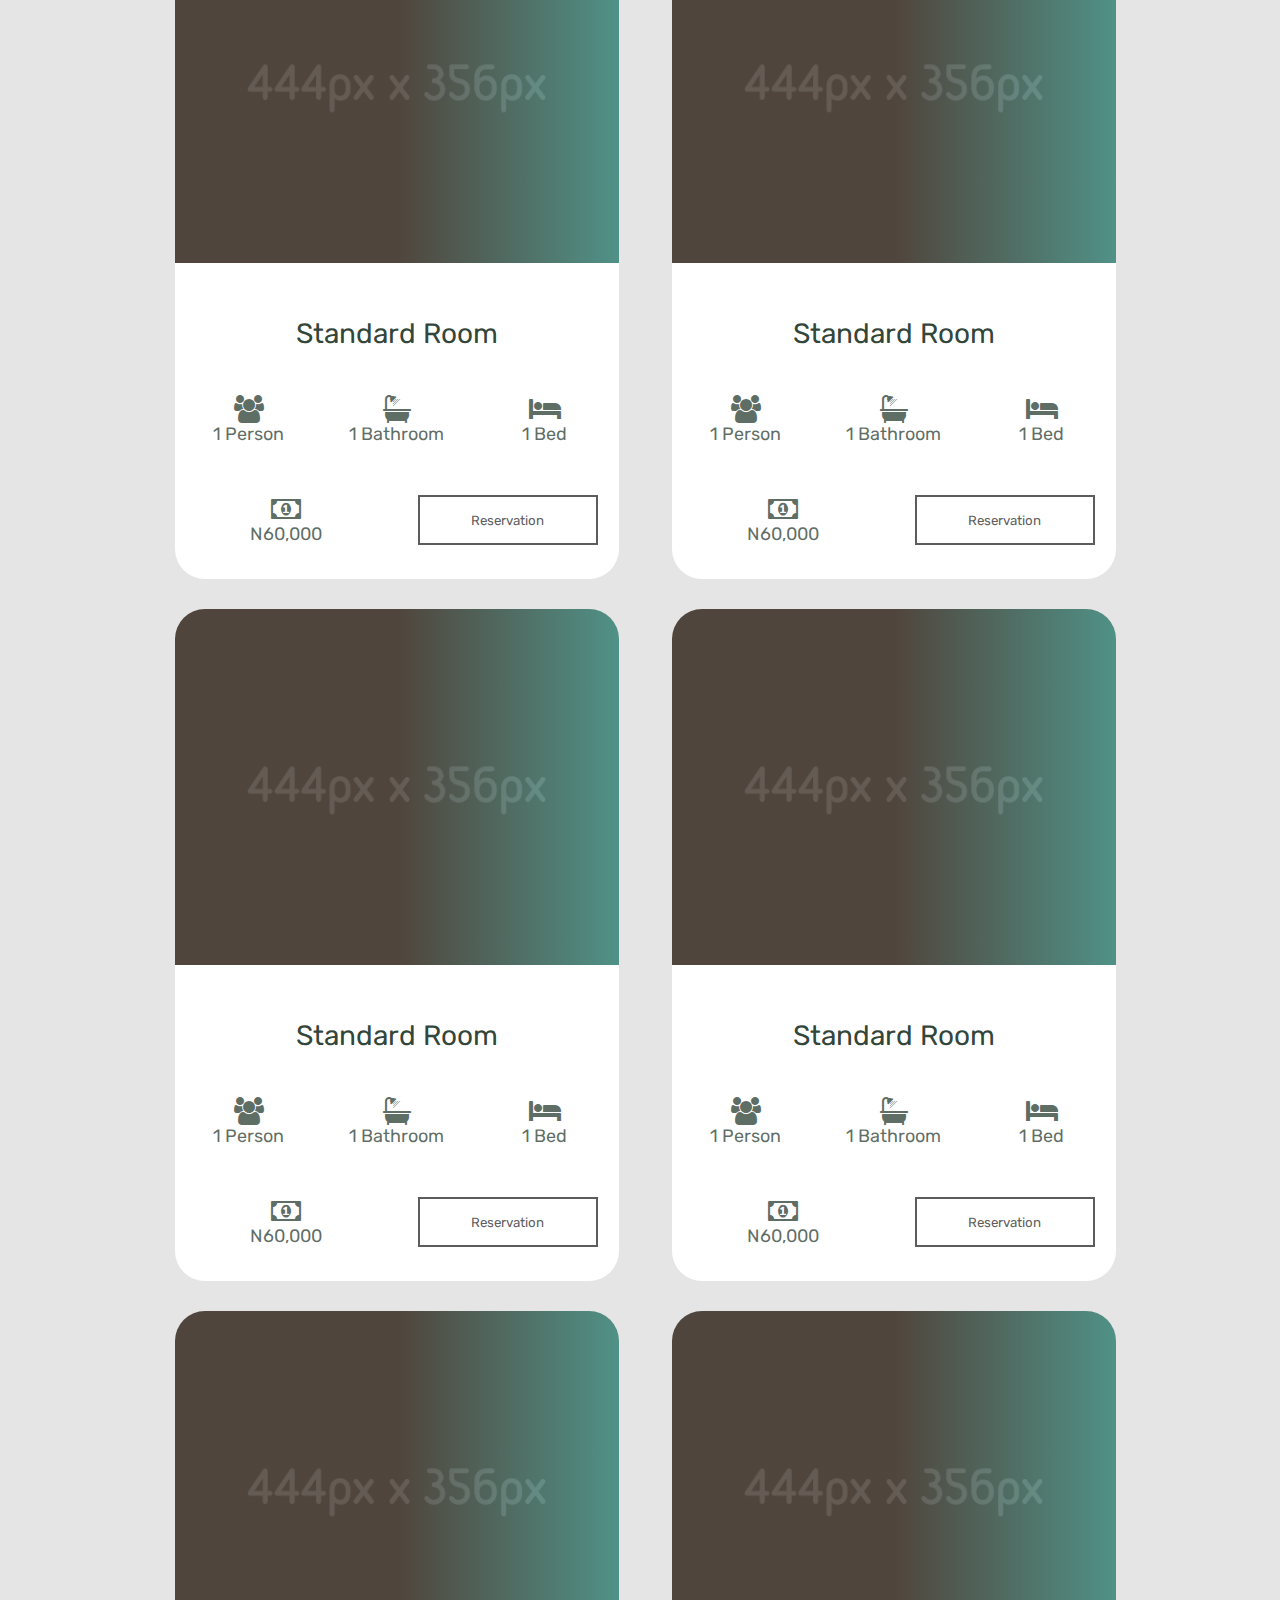
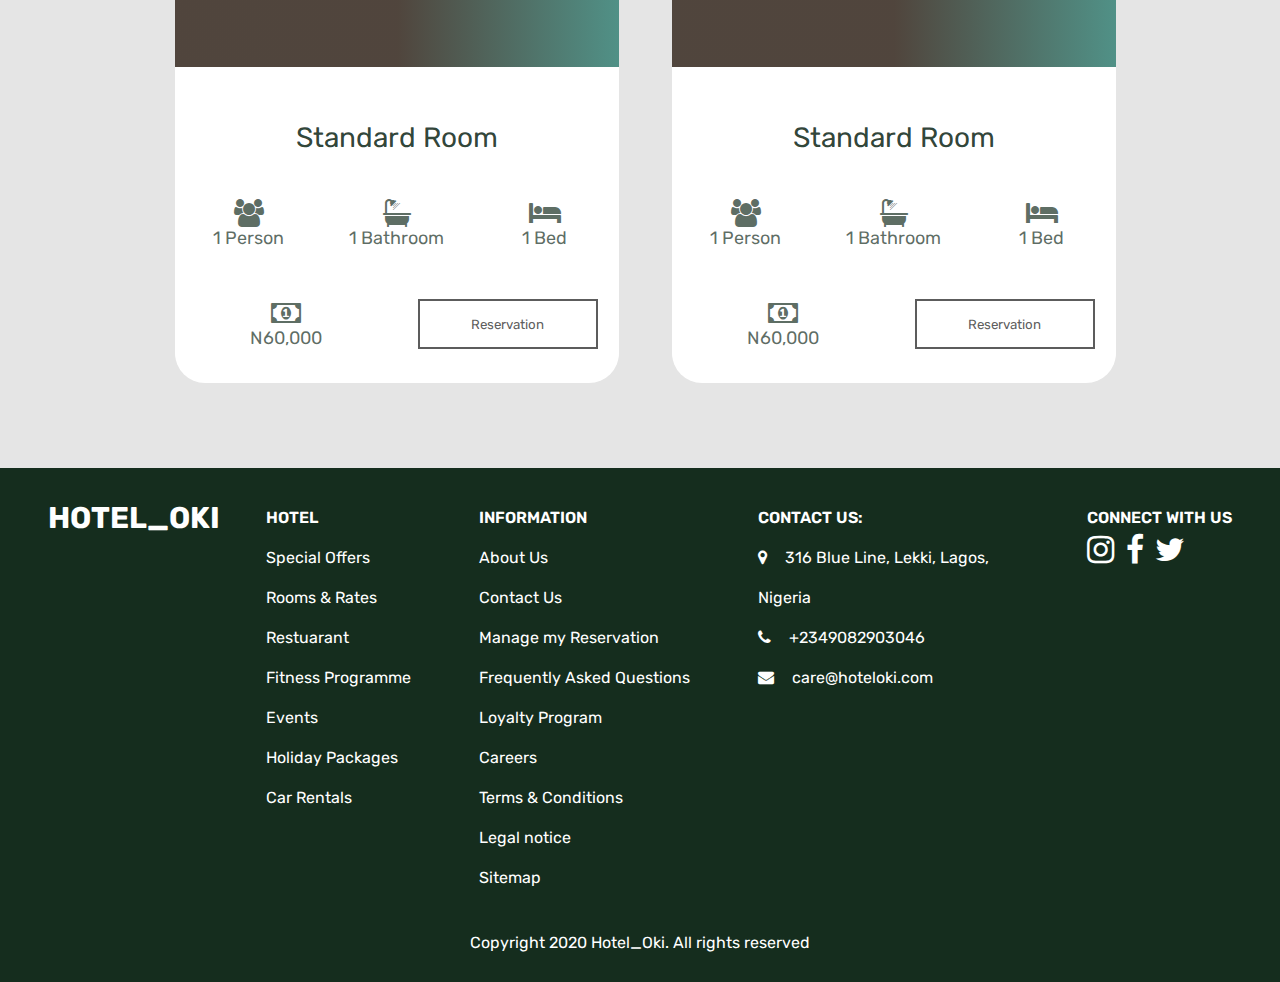
<file: rooms.html>
<!doctype html>
<html lang="en">

<head>
    <meta charset="utf-8">
    <title>Home</title>
    <meta name="description" content="">
    <meta name="viewport" content="width=device-width, initial-scale=1">
    <link href="https://fonts.googleapis.com/css2?family=Rubik&display=swap" rel="stylesheet">
    <link rel="stylesheet" href="https://cdnjs.cloudflare.com/ajax/libs/font-awesome/4.7.0/css/font-awesome.min.css"> 
    <link rel="stylesheet" href="./ASSETS/CSS/style.css">
    <link rel="stylesheet" href="./ASSETS/CSS/rooms.css"/>
</head>

<body>
    <header class="main-nav" id="main-nav">
        <nav>
            <div class="nav-left">
                <a class="logo" href="./index.html">
                    HOTEL_OKI
                </a>
                <div class="menu-hamburger" id="menu-hamburger">
                    <svg width="24" height="22" viewBox="0 0 24 22" fill="none" xmlns="http://www.w3.org/2000/svg">
                        <rect width="24" height="2" rx="1" fill="white" />
                        <rect y="10" width="24" height="2" rx="1" fill="white" />
                        <rect y="20" width="24" height="2" rx="1" fill="white" />
                    </svg>
                </div>
            </div>
            <div class="menu" id="main-menu">
                <a href="./rooms.html" class="menu-item active">Rooms</a>
                <a href="./facilities.html" class="menu-item">Facilities </a>
                <a href="./contact.html" class="menu-item">Contact Us</a>
            </div>
        </nav>
    </header>
    <div class="overview">
        <div class="overview-content">
            <h5 class="name">OUR ROOMS</h5>
            <p class="phrase">Stay with Us.</p>
            <p class="body">
                Right under my feet is air made of bricks. Pulls me down turns me weak for you, 
                i find myself repearing like broken tune and  Im forever excusing your intentions. 
                I give in to my pretendings, which forvgive you each time. WIthout me knowing,
                they turn my heart to stone.  Right under my feet is air made of bricks. Pulls me 
                down turns me weak for you, i find myself repearing like broken tune and Im forever 
                excusing your intentions.
            </p>
        </div>
    </div>

    <div class="rooms">
        <div class="rooms-content">
            <ul class="rooms-container">
                <li class="rooms-item">
                    <div class="room">
                       <div class="room-image"></div>
                       <div class="room-details">
                           <div class="room-name">
                               Standard Room
                           </div>
                        <div class="room-specs">
                            <ul class="spec-container">
                                <li class="spec-item">
                                    <i class="fa fa-users" style="font-size:28px;" aria-hidden="true"></i><br>
                                    <span style="font-size:18px;">
                                        1 Person
                                    </span>
                                </li>
                                <li class="spec-item">
                                    <i class="fa fa-bath" style="font-size:28px;" aria-hidden="true"></i> <br>
                                    <span style="font-size:18px;">
                                       1 Bathroom
                                    </span>
                                </li>
                                <li class="spec-item">
                                    <i class="fa fa-bed" style="font-size:28px;" aria-hidden="true"></i> <br>
                                    <span style="font-size:18px;">
                                        1 Bed
                                    </span>
                                </li>
                            </ul>
                        </div>
                        <div class="room-reseravtion">
                            <ul class="reservation-container">
                                <li class="reservation-item">
                                    <i class="fa fa-money" style="font-size:28px;" aria-hidden="true"></i><br>
                                    <span style="font-size:18px;">
                                        N60,000
                                    </span>
                                </li>
                                <li class="reservation-item">
                                    <button class="reservation-button">
                                        Reservation
                                    </button>
                                </li>
                            </ul>    
                        </div>
                    </div>    
                </li>
                <li class="rooms-item">
                    <div class="room">
                       <div class="room-image"></div>
                       <div class="room-details">
                           <div class="room-name">
                               Standard Room
                           </div>
                        <div class="room-specs">
                            <ul class="spec-container">
                                <li class="spec-item">
                                    <i class="fa fa-users" style="font-size:28px;" aria-hidden="true"></i><br>
                                    <span style="font-size:18px;">
                                        1 Person
                                    </span>
                                </li>
                                <li class="spec-item">
                                    <i class="fa fa-bath" style="font-size:28px;" aria-hidden="true"></i> <br>
                                    <span style="font-size:18px;">
                                       1 Bathroom
                                    </span>
                                </li>
                                <li class="spec-item">
                                    <i class="fa fa-bed" style="font-size:28px;" aria-hidden="true"></i> <br>
                                    <span style="font-size:18px;">
                                        1 Bed
                                    </span>
                                </li>
                            </ul>
                        </div>
                        <div class="room-reseravtion">
                            <ul class="reservation-container">
                                <li class="reservation-item">
                                    <i class="fa fa-money" style="font-size:28px;" aria-hidden="true"></i><br>
                                    <span style="font-size:18px;">
                                        N60,000
                                    </span>
                                </li>
                                <li class="reservation-item">
                                    <button class="reservation-button">
                                        Reservation
                                    </button>
                                </li>
                            </ul>    
                        </div>
                    </div> 
                </li>
                <li class="rooms-item">
                    <div class="room">
                       <div class="room-image"></div>
                       <div class="room-details">
                           <div class="room-name">
                               Standard Room
                           </div>
                        <div class="room-specs">
                            <ul class="spec-container">
                                <li class="spec-item">
                                    <i class="fa fa-users" style="font-size:28px;" aria-hidden="true"></i><br>
                                    <span style="font-size:18px;">
                                        1 Person
                                    </span>
                                </li>
                                <li class="spec-item">
                                    <i class="fa fa-bath" style="font-size:28px;" aria-hidden="true"></i> <br>
                                    <span style="font-size:18px;">
                                       1 Bathroom
                                    </span>
                                </li>
                                <li class="spec-item">
                                    <i class="fa fa-bed" style="font-size:28px;" aria-hidden="true"></i> <br>
                                    <span style="font-size:18px;">
                                        1 Bed
                                    </span>
                                </li>
                            </ul>
                        </div>
                        <div class="room-reseravtion">
                            <ul class="reservation-container">
                                <li class="reservation-item">
                                    <i class="fa fa-money" style="font-size:28px;" aria-hidden="true"></i><br>
                                    <span style="font-size:18px;">
                                        N60,000
                                    </span>
                                </li>
                                <li class="reservation-item">
                                    <button class="reservation-button">
                                        Reservation
                                    </button>
                                </li>
                            </ul>    
                        </div>
                    </div> 
                </li>
                <li class="rooms-item">
                    <div class="room">
                       <div class="room-image"></div>
                       <div class="room-details">
                           <div class="room-name">
                               Standard Room
                           </div>
                        <div class="room-specs">
                            <ul class="spec-container">
                                <li class="spec-item">
                                    <i class="fa fa-users" style="font-size:28px;" aria-hidden="true"></i><br>
                                    <span style="font-size:18px;">
                                        1 Person
                                    </span>
                                </li>
                                <li class="spec-item">
                                    <i class="fa fa-bath" style="font-size:28px;" aria-hidden="true"></i> <br>
                                    <span style="font-size:18px;">
                                       1 Bathroom
                                    </span>
                                </li>
                                <li class="spec-item">
                                    <i class="fa fa-bed" style="font-size:28px;" aria-hidden="true"></i> <br>
                                    <span style="font-size:18px;">
                                        1 Bed
                                    </span>
                                </li>
                            </ul>
                        </div>
                        <div class="room-reseravtion">
                            <ul class="reservation-container">
                                <li class="reservation-item">
                                    <i class="fa fa-money" style="font-size:28px;" aria-hidden="true"></i><br>
                                    <span style="font-size:18px;">
                                        N60,000
                                    </span>
                                </li>
                                <li class="reservation-item">
                                    <button class="reservation-button">
                                        Reservation
                                    </button>
                                </li>
                            </ul>    
                        </div>
                    </div> 
                </li>
                <li class="rooms-item">
                    <div class="room">
                       <div class="room-image"></div>
                       <div class="room-details">
                           <div class="room-name">
                               Standard Room
                           </div>
                        <div class="room-specs">
                            <ul class="spec-container">
                                <li class="spec-item">
                                    <i class="fa fa-users" style="font-size:28px;" aria-hidden="true"></i><br>
                                    <span style="font-size:18px;">
                                        1 Person
                                    </span>
                                </li>
                                <li class="spec-item">
                                    <i class="fa fa-bath" style="font-size:28px;" aria-hidden="true"></i> <br>
                                    <span style="font-size:18px;">
                                       1 Bathroom
                                    </span>
                                </li>
                                <li class="spec-item">
                                    <i class="fa fa-bed" style="font-size:28px;" aria-hidden="true"></i> <br>
                                    <span style="font-size:18px;">
                                        1 Bed
                                    </span>
                                </li>
                            </ul>
                        </div>
                        <div class="room-reseravtion">
                            <ul class="reservation-container">
                                <li class="reservation-item">
                                    <i class="fa fa-money" style="font-size:28px;" aria-hidden="true"></i><br>
                                    <span style="font-size:18px;">
                                        N60,000
                                    </span>
                                </li>
                                <li class="reservation-item">
                                    <button class="reservation-button">
                                        Reservation
                                    </button>
                                </li>
                            </ul>    
                        </div>
                    </div> 
                </li>
                <li class="rooms-item">
                    <div class="room">
                       <div class="room-image"></div>
                       <div class="room-details">
                           <div class="room-name">
                               Standard Room
                           </div>
                        <div class="room-specs">
                            <ul class="spec-container">
                                <li class="spec-item">
                                    <i class="fa fa-users" style="font-size:28px;" aria-hidden="true"></i><br>
                                    <span style="font-size:18px;">
                                        1 Person
                                    </span>
                                </li>
                                <li class="spec-item">
                                    <i class="fa fa-bath" style="font-size:28px;" aria-hidden="true"></i> <br>
                                    <span style="font-size:18px;">
                                       1 Bathroom
                                    </span>
                                </li>
                                <li class="spec-item">
                                    <i class="fa fa-bed" style="font-size:28px;" aria-hidden="true"></i> <br>
                                    <span style="font-size:18px;">
                                        1 Bed
                                    </span>
                                </li>
                            </ul>
                        </div>
                        <div class="room-reseravtion">
                            <ul class="reservation-container">
                                <li class="reservation-item">
                                    <i class="fa fa-money" style="font-size:28px;" aria-hidden="true"></i><br>
                                    <span style="font-size:18px;">
                                        N60,000
                                    </span>
                                </li>
                                <li class="reservation-item">
                                    <button class="reservation-button">
                                        Reservation
                                    </button>
                                </li>
                            </ul>    
                        
                        </div>
                    </div> 
                </li>
                <li class="rooms-item">
                    <div class="room">
                       <div class="room-image"></div>
                       <div class="room-details">
                           <div class="room-name">
                               Standard Room
                           </div>
                        <div class="room-specs">
                            <ul class="spec-container">
                                <li class="spec-item">
                                    <i class="fa fa-users" style="font-size:28px;" aria-hidden="true"></i><br>
                                    <span style="font-size:18px;">
                                        1 Person
                                    </span>
                                </li>
                                <li class="spec-item">
                                    <i class="fa fa-bath" style="font-size:28px;" aria-hidden="true"></i> <br>
                                    <span style="font-size:18px;">
                                       1 Bathroom
                                    </span>
                                </li>
                                <li class="spec-item">
                                    <i class="fa fa-bed" style="font-size:28px;" aria-hidden="true"></i> <br>
                                    <span style="font-size:18px;">
                                        1 Bed
                                    </span>
                                </li>
                            </ul>
                        </div>
                        <div class="room-reseravtion">
                            <ul class="reservation-container">
                                <li class="reservation-item">
                                    <i class="fa fa-money" style="font-size:28px;" aria-hidden="true"></i><br>
                                    <span style="font-size:18px;">
                                        N60,000
                                    </span>
                                </li>
                                <li class="reservation-item">
                                    <button class="reservation-button">
                                        Reservation
                                    </button>
                                </li>
                            </ul>    
                        </div>   
                    </div> 
                </li>
                <li class="rooms-item">
                    <div class="room">
                       <div class="room-image"></div>
                       <div class="room-details">
                           <div class="room-name">
                               Standard Room
                           </div>
                        <div class="room-specs">
                            <ul class="spec-container">
                                <li class="spec-item">
                                    <i class="fa fa-users" style="font-size:28px;" aria-hidden="true"></i><br>
                                    <span style="font-size:18px;">
                                        1 Person
                                    </span>
                                </li>
                                <li class="spec-item">
                                    <i class="fa fa-bath" style="font-size:28px;" aria-hidden="true"></i> <br>
                                    <span style="font-size:18px;">
                                       1 Bathroom
                                    </span>
                                </li>
                                <li class="spec-item">
                                    <i class="fa fa-bed" style="font-size:28px;" aria-hidden="true"></i> <br>
                                    <span style="font-size:18px;">
                                        1 Bed
                                    </span>
                                </li>
                            </ul>
                        </div>
                        <div class="room-reseravtion">
                            <ul class="reservation-container">
                                <li class="reservation-item">
                                    <i class="fa fa-money" style="font-size:28px;" aria-hidden="true"></i><br>
                                    <span style="font-size:18px;">
                                        N60,000
                                    </span>
                                </li>
                                <li class="reservation-item">
                                    <button class="reservation-button">
                                        Reservation
                                    </button>
                                </li>
                            </ul>    
                        </div>   
                    </div> 
                </li>
            </ul>   
        </div>
    </div>

    <footer class="footer mt-5">
        <div class="footer-in">
            <div class="footer-logo">
                <h5 class="font-weight-bolder">HOTEL_OKI</h5>
            </div>
            <div class="footer-text">
                <div class="footer-offers">
                    <h5 class="footer-text-head">HOTEL</h5>
                    <p>Special Offers</p>
                    <p>Rooms & Rates</p>
                    <p>Restuarant</p>
                    <p>Fitness Programme</p>
                    <p>Events</p>
                    <p>Holiday Packages</p>
                    <p>Car Rentals</p>
                </div>
                <div class="footer-information">
                    <h5 class="footer-text-head">INFORMATION</h5>
                    <p>About Us</p>
                    <p>Contact Us</p>
                    <p>Manage my Reservation</p>
                    <p>Frequently Asked Questions</p>
                    <p>Loyalty Program</p>
                    <p>Careers</p>
                    <p>Terms & Conditions</p>
                    <p>Legal notice</p>
                    <p>Sitemap</p>
                </div>

                <div class="footer-contact">
                    <h5 class="footer-text-head">CONTACT US:</h5>
                    <p> 
                        <i class="fa fa-map-marker" style="margin-right: 5%;"></i> 
                        316 Blue Line, Lekki, Lagos, Nigeria</p>
                    <p>
                        <i class="fa fa-phone" style="margin-right: 5%;"></i> +2349082903046
                    </p>
                    <p>
                        <i class="fa fa-envelope" style="margin-right: 5%;"></i>
                        care@hoteloki.com
                    </p>
                    
                </div>
            </div>
            <div class="footer-connect-with-us">
                <h6 class="footer-text-head">CONNECT WITH US</h6>
                <div class="footerIcons"><a href="#"><i class="fab fa fa-instagram fa-lg fa-2x"
                            style="margin-right: 5%;"></i></a>
                    <a href="#"><i class="fab fa fa-facebook fa-lg fa-2x" style="margin-right: 5%;"></i></a>
                    <a href="#"><i class="fab fa fa-twitter fa-lg fa-2x" style="margin-right: 0%;"></i></a>
                </div>
            </div>
        </div>

        <div class="footer-copyright text-center font-weight-light">
            <p>
                Copyright 2020 Hotel_Oki. All rights reserved
            </p>
        </div>
    </footer>

</body>
<script src="./ASSETS/JAVASCRIPTS/script.js"></script>
</html>
</file>
<file: ASSETS/CSS/style.css>
/* HEADER */
  * {
    padding: 0;
    margin: 0;
    box-sizing: border-box;
    font-family: 'Rubik', sans-serif;
  }
  
  h1,
  h2,
  h3,
  h4,
  h5,
  h6 {
    font-family: 'Rubik', sans-serif;
  }

  .main-nav {
    position: fixed;
    height: 60px;
    width: 100%;
    z-index: 999999;
    background-color: #152D1F;
  }

  .logo {
    width: 60px;
    height: 40px;
    font-style: normal;
    font-weight: 900;
    font-size: 36px;
    line-height: 40px;
    grid-area: logo;
    color: white;
    cursor: pointer;
  }
  
  .main-nav nav {
    max-width: 1024px;
    margin: 0 auto;
    display: flex;
    align-items: center;
    padding: 0 15px;
    height: 100%;
  }
  
  .main-nav .menu {
    margin-left: auto;
  }
  
  .main-nav .menu-item {
    color: white;
    padding: 10px 20px;
    text-decoration: none;
    position: relative;
  }
  
  .main-nav .menu-item:hover {
  color: rgba(255, 255, 255, 0.548);
  }
  
  .main-nav .menu-item.active::after {
  width: 50%;
  border-bottom: solid 4px #ae4c01;
  content: "";
  position: absolute;
  bottom: 0;
  left: 25%;
  right: 25%;
}
  
.menu-hamburger {
  display: none;
}
  
@media only screen and (max-width: 768px) {
  .main-nav {
    height: unset;
  }
  
  .main-nav .logo {
    display: inline-block;
  }
  
  .main-nav nav {
    display: block;
  }
  
  .main-nav .nav-left {
    display: flex;
    justify-content: space-between;
    padding: 15px 0;
  }
  
  .menu-hamburger {
    display: inline-block;
  }
  
  .main-nav .menu {
    transition: all 0.3s linear;
    display: none;
    margin: 0 -15px;
  }
  
  .main-nav .menu.show {
    display: block;
  
  }
  
  /* For mobile phones: */
  .main-nav .menu-item {
    display: block;
  }
  .main-nav .menu-item:not(:last-child) {
    border-bottom: solid 1px #ffffff;
  }
  
  .main-nav .menu-item.active {
    display: block;
    border-bottom: unset;
  }
  
  .main-nav .menu-item.active::after {
    width: 100%;
    border-bottom: solid 2px #ae4c01;
    content: "";
    position: absolute;
    bottom: 0;
    left: 0;
    right: unset;
  }
}


/* FOOTER */

.footer {
  background: #152D1E;;
  display: flex;
  padding: 30px;
  flex-direction: column;
  position: relative;
  width: 100%;
  color: #ffffff;
  font-family: 'Rubik', sans-serif;
}

.footer-in {
  display: flex;
  flex-direction: row;
  justify-content: space-around;
}

.footer-in p:hover {
  color: rgba(255, 255, 255, 0.548);
}

.footer-text {
  display: flex;
  flex-direction: row;
  position: relative;
  cursor: pointer;
  text-decoration: none;
  grid-area: textd;
}

.footer-text div {
  padding: 0 20px 15px 3em;
}

.footer-logo {
  width: 135px;
  height: 40px;
  font-style: normal;
  font-weight: 900;
  font-size: 36px;
  line-height: 40px;
  grid-area: logo;
}

.footer-offers p {
  font-weight: normal;
  font-size: 16px;
  line-height: 40px;
  color: #ffffff;
}

.footer-information p {
  font-weight: normal;
  font-size: 16px;
  line-height: 40px;
  color: #ffffff;
}

.footer-connect-with-us p{
  font-weight: normal;
  font-size: 16px;
  line-height: 40px;
  color: #ffffff;
}

.footer-contact p {
  font-weight: normal;
  font-size: 16px;
  line-height: 40px;
  color: #ffffff;
}

.footer-text-head {
  font-style: normal;
  font-weight: 600;
  font-size: 16px;
  line-height: 40px;
  color: #ffffff;
}

.footer-icons {
  text-align: center;
  padding-top: 5px;
}

.footer-connect-with-us {
  grid-area: socials;
}

.footer-copyright {
  padding-top: 20px;
  text-align: center;
  grid-area: copyright;
}

.fab {
  color: white;
  align-items: center;
}

@media screen and (min-width: 50px) and (max-width: 768px) {
  
  .footer {
    display: grid;
    width: 100vw;
    grid-template-areas: "texts" "copyright";
    grid-template-rows: 1fr 40px;
    padding: 15px 0 25px 0;
    grid-template-columns: 1fr;
  }

  .footer-in {
    grid-area: texts;
    background: #152D1E;;
    display: grid;
    grid-template-areas: "logo textd" "socials socials";
    grid-template-rows: 1fr 30px;
    grid-template-columns: 100px 1fr;
    padding: 10px;
    position: relative;
    width: 96%;
    height: 1fr;
    color: #ffffff;
    font-family: 'Rubik', sans-serif;
  }
  
  .footer-logo {
    font-size: 16px;
    line-height: 40px;
    text-align: center;
  }
  
  .footer-connect-with-us {
    text-align: center;
    font-size: 14px;
    line-height: 40px;
    opacity: 0.9;
  }
  
  .footer-text {
    justify-content: center;
    opacity: 0.9;
  }
  
  .footertext-head {
    font-size: 16px;
    line-height: 15px;
    padding: 5px;
  }
  
  .footer-icons {
    padding: 0;
  }
  
  .footer-text div {
    padding: 0 0 10px 1em;
  }
  
  .footer-offers p,
  .footer-information p,
  .footer-contact p {
    font-size: 12px;
    line-height: 15px;
    padding: 5px;
    opacity: 0.9;
  }
  
  .footer-copyright {
    padding-top: 42px;
    font-size: 14px;
  }
  
  .service p {
    font-size: 0.5em;
  }
  
  .service img {
    width: 25px;
  }
}

/* FOOTER ENDS HERE  */
</file>
<file: ASSETS/CSS/index.css>
.overview {
  display: flex;
  align-items: center;
  height: 80vh;
  background-image: linear-gradient(
    90deg,
    rgba(0, 0, 0, 0.3) 0%,
    rgba(0, 0, 0, 0.3) 50%,
    rgba(0, 251, 245, 0.3) 100%
  ),
  url("../IMAGES/size\ 1024px\ x\ 500px-01.png");
  background-position: center;
  background-repeat: no-repeat;
  background-size: cover;
}
  
.overview-content {
  padding: 20px 15px;
  color: white;
  width: 1024px;
  margin: 0 auto;
  text-align: center;
}
  
.hotel-name {
  font-weight: 400;
  letter-spacing: 0.5rem;
  font-size: 20px;
  margin-top: 50px;
  margin-left: 5px;
  color: #FFB598;
}
  
.hotel-phrase{
  margin-top: 50px;
  font-size: 64px;
  color: #FFFFFF;
}


.hotel-button{
  width: 180px;
  height: 55px;
  background-color: transparent;
  color: white;
  padding: 14px 20px;
  margin-top: 50px;
  border-radius: 0px;
  border: 2px solid #FFFFFF;
  box-sizing: border-box;
  cursor: pointer;
}

.hotel-button:hover {
  background-color: #000000;
}

.luxury{
  display: flex;
  align-items: center;
  height: 80vh;
  background-color: #FFF9F7;
  color: #722C11;
}

.luxury-content {
  position: relative;
  padding: 20px 15px;
  width: 1024px;
  margin: auto;
  text-align: center;
}

.luxury-heading {
  font-weight: bold;
  font-size: 40px;
  margin-left: 5px;
}
  
.luxury-body{
  margin-top: 50px;
  font-size: 18px;
  /* max-width: 512px; */
}

.rooms-and-suites{
  display: flex;
  align-items: center;
  height: 80vh;
  background-color:#FFFFFF;
}

.rooms-and-suites-content {
  position: relative;
  padding: 20px 15px;
  width: 1024px;
  margin: auto;
  text-align: center;
}

.rooms-container {
  display: flex;
  flex-flow: row wrap;
  justify-content: space-around;
  padding: 0;
  margin: 0;
  list-style: none;
  text-align: center;
}

.rooms-item {
  position: relative;
  padding: 5px;
  width: 444px;
  height: 356px;
  margin: 10px;
  color: rgba(51, 51, 51, 0.8);
}

.rooms{
  text-align: left;
  margin-left: 5px;
}

.rooms-heading {
  font-weight: bold;
  font-size: 40px;
}

.rooms-body{
  margin-top: 15px;
  font-size: 18px;
  
}

.rooms-button{
  width: 180px;
  height: 55px;
  background-color: transparent;
  color: rgba(51, 51, 51, 0.8);
  padding: 14px 20px;
  margin-top: 50px;
  border-radius: 0px;
  border: 2px solid rgba(51, 51, 51, 0.8);
  box-sizing: border-box;
  cursor: pointer;
}

.rooms-button:hover {
  background-color: #000000;
  color: #FFFFFF;
}

.rooms-image {
  display: flex;
  align-items: center;
  width: 444px;
  height: 356px;
  background-image: linear-gradient(
    90deg,
    rgba(0, 0, 0, 0.3) 0%,
    rgba(0, 0, 0, 0.3) 50%,
    rgba(0, 251, 245, 0.3) 100%
  ),
  url("../IMAGES/size\ 444px\ x\ 356px-01.png");
  background-position: center;
  background-repeat: no-repeat;
  background-size: cover;
  border-radius: 30px 30px 30px 30px;
}

@media screen and (min-width: 50px) and (max-width: 974px) {
  .rooms-and-suites{
    height: 150vh;
  } 
}

.events-and-weddings {
  display: flex;
  align-items: center;
  height: 80vh;
  background-image: linear-gradient(
    90deg,
    rgba(0, 0, 0, 0.3) 0%,
    rgba(0, 0, 0, 0.3) 50%,
    rgba(0, 251, 245, 0.3) 100%
  ),
  url("../IMAGES/size\ 1024px\ x\ 500px-01.png");
  background-position: center;
  background-repeat: no-repeat;
  background-size: cover;
}

.events-and-weddings-content {
  padding: 20px 15px;
  color: white;
  width: 1024px;
  margin: 0 auto;
  text-align: center;
}

.events-heading {
  font-weight: bold;
  font-size: 40px;
  margin-left: 5px;
}

.events-body{
  margin-top: 50px;
  font-size: 18px;
  /* max-width: 512px; */
}

.events-button{
  width: 180px;
  height: 55px;
  background-color: transparent;
  color: white;
  padding: 14px 20px;
  margin-top: 50px;
  border-radius: 0px;
  border: 2px solid #FFFFFF;
  box-sizing: border-box;
  cursor: pointer;
}

.events-button:hover {
  background-color: #000000;
}

@media screen and (min-width: 50px) and (max-width: 768px) {
  .events-and-weddings {
    width: 100vw;
  }
}

.restuarants-and-bars{
  display: flex;
  align-items: center;
  height: 80vh;
  background-color:#FFFFFF;
}

.restuarants-and-bars-content {
  position: relative;
  padding: 20px 15px;
  width: 1024px;
  margin: auto;
  text-align: center;
}

.restuarants-container {
  display: flex;
  flex-flow: row wrap;
  justify-content: space-around;
  padding: 0;
  margin: 0;
  list-style: none;
  text-align: center;
}

.restuarants-item {
  position: relative;
  padding: 5px;
  width: 444px;
  height: 356px;
  margin: 10px;
  color: rgba(21, 45, 30, 0.8);;
}

.restuarants{
  text-align: left;
  margin-left: 5px;
}

.restuarants-heading {
  font-weight: bold;
  font-size: 40px;
}

.restuarants-body{
  margin-top: 15px;
  font-size: 18px;
}

.restuarants-button{
  width: 180px;
  height: 55px;
  background-color: transparent;
  color: rgba(51, 51, 51, 0.8);
  padding: 14px 20px;
  margin-top: 50px;
  border-radius: 0px;
  border: 2px solid rgba(51, 51, 51, 0.8);
  box-sizing: border-box;
  cursor: pointer;
}

.restuarants-button:hover {
  background-color: #000000;
  color: #FFFFFF;
}

.restuarants-image {
  display: flex;
  align-items: center;
  width: 444px;
  height: 356px;
  background-image: linear-gradient(
    90deg,
    rgba(0, 0, 0, 0.3) 0%,
    rgba(0, 0, 0, 0.3) 50%,
    rgba(0, 251, 245, 0.3) 100%
  ),
  url("../IMAGES/size\ 444px\ x\ 356px-01.png");
  background-position: center;
  background-repeat: no-repeat;
  background-size: cover;
  border-radius: 30px 30px 30px 30px;
}

@media screen and (min-width: 50px) and (max-width: 974px) {
  .restuarants-and-bars{
    height: 150vh;
  } 
}

.newsletter{
  display: flex;
  align-items: center;
  height: 80vh;
  background-color:#F6FFFA;
}

.newsletter-content {
padding: 20px 15px;
/* color: white; */
width: 1024px;
margin: 0 auto;
text-align: center;
}

.newsletter-heading {
  text-align: left;
  padding-left: 14px;
  font-weight: 400;
  font-size: 2rem;
}

.newsletter-container {
  display: flex;
  flex-flow: row wrap;
  justify-content: space-around;
  padding: 0;
  margin: 0;
  list-style: none;
  text-align: center;
}

.newsletter-item {
  position: relative;
  padding: 5px;
  width: 300px;
  height: 100px;
  margin: 10px;
  /* text-align: left; */
  background-color: #F6FFFA;
}

.newsletter-item input[type=text], .newsletter-item input[type=email] {
  width: 100%;
  padding: 12px 20px;
  margin: 8px 0;
  display: inline-block;
  box-sizing: border-box;
  border: 0.8px solid #333333;
  border-radius: 0px;
  background-color: transparent;
}

.newsletter-item button {
  width: 50%;
  background-color: #333333;
  color: white;
  padding: 14px 20px;
  margin: 8px 0;
  border: none;
  border-radius: 0px;
  cursor: pointer;
}

.newsletter-item button:hover {
  background-color: #45a049;
}

@media screen and (min-width: 50px) and (max-width: 768px) {
  .overview {
    width: 100vw;
  }

  .luxury{
      width: 100vw;
  }

  .rooms-and-suites{
    width: 100vw;
  }

  .events-and-weddings {
    width: 100vw;
  }
  
  .restuarants-and-bars {
    width: 100vw;
  }

  .newsletter {
    width: 100vw;
  }
}
</file>
<file: ASSETS/CSS/contact.css>
.contact-us{
    display: flex;
    align-items: center;
    height: 100vh;
    background-color:#FFF9F7;;
}

.contact-us-content {
  /* position: relative; */
  padding: 20px 15px;
  width: 1024px;
  margin: auto;
  text-align: center;
}

.contact-us-container {
  display: flex;
  flex-flow: row wrap;
  justify-content: space-around;
  padding: 0;
  margin: 0;
  list-style: none;
  text-align: center;
}

.contact-us-item {
  /* position: relative; */
  padding: 5px;
  width: 444px;
  height: 356px;
  margin: 10px;
}

.contact-us-heading {
  font-weight: 400;
  font-size: 2rem;
  margin-left: 5px;
  text-align: left;
}

.contact-us-body{
  margin-top: 15px;
  margin-left: 5px;
  font-size: 1.2rem;
  text-align: left;
  /* max-width: 512px; */
}

.contact-form-bg{
    /* position: absolute; */
    width: 444px;
    height: 444px;
    background: #FFFFFF;
    box-shadow: 1px 2px 6px rgba(204, 138, 112, 0.15);
}

.contact-form{
    padding-top: 20px;
    margin: auto;
    width:400px;
    height: 400px;
}

.contact-form input[type=text], .contact-form input[type=email] {
    width: 100%;
    padding: 12px 20px;
    margin: 8px 0;
    display: inline-block;
    box-sizing: border-box;
    border: 0.8px solid #333333;
    border-radius: 0px;
    background-color: transparent;
  }

  

  .contact-form textarea {
    width: 100%;
    height: 150px;
    padding: 12px 20px;
    box-sizing: border-box;
    border: 0.8px solid #333333;
    border-radius: 0px;
    background-color: transparent;
    resize: none;
  }
  
  .contact-form input[type=submit] {
    width: 100%;
    background-color: #152D1E;
    color: white;
    padding: 14px 20px;
    margin: 8px 0;
    border: none;
    border-radius: 4px;
    cursor: pointer;
  }
  
  .contact-form input[type=submit]:hover {
    background-color: #45a049;
  }
 
  



.map {
    display: flex;
    align-items: center;
    height: 80vh;
   
  }
  
.map-content {
    padding: 20px 15px;
    color: white;
    width: 1024px;
    margin: 0 auto;
    text-align: center;
  }

  .map-map{
      width: 800px;
  }
  @media screen and (min-width: 50px) and (max-width: 974px) {
    .contact-us{
      height: 200vh;
    }
  
    .map {
        height: 120vh;
    }

    .map-map{
        width: 80vw;
    }
    
  }

.newsletter{
    display: flex;
    align-items: center;
    height: 80vh;
    background-color:#F6FFFA;
}

.newsletter-content {
  padding: 20px 15px;
  /* color: white; */
  width: 1024px;
  margin: 0 auto;
  text-align: center;
}
.newsletter-heading {
    text-align: left;
    padding-left: 14px;
    font-weight: 400;
    font-size: 2rem;
}
.newsletter-container {
  display: flex;
  flex-flow: row wrap;
  justify-content: space-around;
  padding: 0;
  margin: 0;
  list-style: none;
  text-align: center;
}

.newsletter-item {
  position: relative;
  padding: 5px;
  width: 300px;
  height: 100px;
  margin: 10px;
  /* text-align: left; */
  background-color: #F6FFFA;
}

.newsletter-item input[type=text], .newsletter-item input[type=email] {
    width: 100%;
    padding: 12px 20px;
    margin: 8px 0;
    display: inline-block;
    box-sizing: border-box;
    border: 0.8px solid #333333;
    border-radius: 0px;
    background-color: transparent;
  }

  .newsletter-item button {
    width: 50%;
    background-color: #333333;
    color: white;
    padding: 14px 20px;
    margin: 8px 0;
    border: none;
    border-radius: 0px;
    cursor: pointer;
  }
  
  .newsletter-item input[type=submit]:hover {
    background-color: #45a049;
  }
 


@media screen and (min-width: 50px) and (max-width: 768px) {
 
    .contact-us {
        width: 100vw;
    }
    .map{
        width: 100vw;
    }

    .map-map{
        width: 80vw;
    }
  
  .newsletter {
    width: 100vw;
  }
}
</file>
<file: ASSETS/CSS/facilities.css>
.overview {
  display: flex;
  align-items: center;
  height: 80vh;
  background-image: linear-gradient(
    90deg,
    rgba(0, 0, 0, 0.3) 0%,
    rgba(0, 0, 0, 0.3) 50%,
    rgba(0, 251, 245, 0.3) 100%
  ),
  url("../IMAGES/size\ 1024px\ x\ 500px-01.png");
  background-position: center;
  background-repeat: no-repeat;
  background-size: cover;
  }
  
.overview-content {
  padding: 20px 15px;
  color: white;
  width: 1024px;
  margin: 0 auto;
  text-align: center;
}

.phrase {
  font-weight: 400;
  font-size: 64px;
  margin-left: 5px;
}

.heading-text{
  font-weight: bold;
  font-size: 36px;
  margin-left: 5px;
}

.facilities-and-services{
  display: flex;
  align-items: center;
  height: auto;
  background-color:#E5E5E5;
  padding-bottom: 50px;
}
  
.facilities-and-services-content {
  position: relative;
  padding: 20px 15px;
  width: 1024px;
  margin: auto;
  text-align: center;
}
  
.Heading {
  margin-top: 50px;
  margin-bottom: 50px;
}

.facilities-container {
  display: flex;
  flex-flow: row wrap;
  justify-content: space-around;
  padding: 0;
  margin: 0;
  list-style: none;
  text-align: center;
}
  
.facilities-item {
  position: relative;
  padding: 5px;
  width: 444px;
  height: 444px;
  margin: 10px;
}

.facilities-details{
  background-color: #ffffff;
  width: 444px;
  height: 80px;
  align-content: center;
  border-radius: 0px 0px 30px 30px;
}

.facilities-heading {
  font-weight: 400;
  font-size: 24px;
  text-align: center;
  color: rgba(21, 45, 30, 0.9);
  margin-top: auto;
  padding: 30px;
}
  
.facilities-image {
  display: flex;
  align-items: center;
  width: 444px;
  height: 356px;
  background-image: linear-gradient(
    90deg,
    rgba(0, 0, 0, 0.3) 0%,
    rgba(0, 0, 0, 0.3) 50%,
    rgba(0, 251, 245, 0.3) 100%
  ),
  url("../IMAGES/size\ 444px\ x\ 356px-01.png");
  background-position: center;
  background-repeat: no-repeat;
  background-size: cover;
  border-radius: 30px 30px 0px 0px;
}
  
.we-also-offer{
  display: flex;
  align-items: center;
  height: 80vh;
  background-color:#F6FFFA;
}
  
.we-also-content {
  position: relative;
  padding: 20px 15px;
  width: 1024px;
  margin: auto;
  text-align: center;
}
  
.Heading {
  margin-top: 50px;
  margin-bottom: 50px;
}

.we-also-container {
  display: flex;
  flex-flow: row wrap;
  justify-content: space-around;
  padding: 0;
  margin: 0;
  list-style: none;
  text-align: center;
}
  
.we-also-item {
  position: relative;
  padding: 5px;
  width: 300px;
  height: 250px;
  margin: 10px;
  /* background-color: brown; */
}

.we-also-item p {
  font-weight: normal;
  font-size: 14px;
  line-height: 40px;
  color: black;
  text-align: left;
}

.we-also-details{
  background-color: black;
  width: 444px;
  height: 80px;
  align-content: center;
}

@media screen and (min-width: 50px) and (max-width: 768px) {
  .overview {
    width: 100vw;
  }
  
  .facilities-and-services{
    width: 100vw;
  }

  .we-also-offer{
    width: 100vw;
    height: auto;
  }
}

@media screen and (min-width: 50px) and (max-width: 974px) {
  .facilities-and-services{
    height: auto;
  }
}
</file>
<file: ASSETS/CSS/rooms.css>
.overview {
    display: flex;
    align-items: center;
    height: 80vh;
    background-image: linear-gradient(
      90deg,
      rgba(0, 0, 0, 0.3) 0%,
      rgba(0, 0, 0, 0.3) 50%,
      rgba(0, 251, 245, 0.3) 100%
    ),
    url("../IMAGES/size\ 1024px\ x\ 500px-01.png");
    background-position: center;
    background-repeat: no-repeat;
    background-size: cover;
  }
  
.overview-content {
  padding: 20px 15px;
  color: white;
  width: 1024px;
  margin: 0 auto;
  text-align: center;
}
  
.name {
  font-weight: 400;
  font-size: 20px;
  margin-left: 5px;
  color: #FFB598;
}
  
.phrase{
  margin-top: 50px;
  font-size: 64px;
  /* max-width: 512px; */
}

.body{
  margin-top: 50px;
  font-size: 18px;
}

.rooms{
  display: flex;
  align-items: center;
  height: auto;
  background-color:#E5E5E5;
  padding-top: 50px;
  padding-bottom: 50px;
}
  
.rooms-content {
  position: relative;
  padding: 20px 15px;
  width: 1024px;
  margin: auto;
  text-align: center;
}
  
.Heading {
  margin-top: 50px;
  margin-bottom: 50px;
}

.rooms-container {
  display: flex;
  flex-flow: row wrap;
  justify-content: space-around;
  padding: 0;
  margin: 0;
  list-style: none;
  text-align: center;
}
  
.rooms-item {
  position: relative;
  padding: 5px;
  width: 444px;
  height: 644x;
  margin: 10px;
  color: rgba(21, 45, 30, 0.7);
}
  
.room-image {
  display: flex;
  align-items: center;
  width: 444px;
  height: 356px;
  background-image: linear-gradient(
    90deg,
    rgba(0, 0, 0, 0.3) 0%,
    rgba(0, 0, 0, 0.3) 50%,
    rgba(0, 251, 245, 0.3) 100%
  ),
  url("../IMAGES/size\ 444px\ x\ 356px-01.png");
  background-position: center;
  background-repeat: no-repeat;
  background-size: cover;
  border-radius: 30px 30px 0px 0px;
}

.room-details{
  background-color: #ffffff;
  width: 444px;
  height: 316px;
  align-content: center;
  border-radius: 0px 0px 30px 30px;
}

.room-name{
  padding-top: 25px;
  /* font-weight: bold; */
  font-size: 28px;
  color: rgba(21, 45, 30, 0.9);
}

.room-specs{
  padding-top: 25px;
}

.spec-container {
  display: flex;
  flex-flow: row wrap;
  justify-content: space-around;
  padding: 0;
  margin: 0;
  list-style: none;
  text-align: center;
}
  
.spec-item {
  position: relative;
  padding-top: 20px;
  width: 100px;
  height: 75px;
  margin: auto;
  /* background-color: teal; */
}

.room-reseravtion{
  padding-top: 25px;
    
}

.reservation-container {
  display: flex;
  flex-flow: row wrap;
  justify-content: space-around;
  padding: 0;
  margin: 0;
  list-style: none;
  text-align: center;
}
  
.reservation-item {
  position: relative;
  padding-top: 20px;
  width: 200px;
  height: 75px;
  margin: auto;
  /* background-color: teal; */
}

.reservation-button{
  width: 180px;
  height: 50px;
  background-color: transparent;
  color: rgba(51, 51, 51, 0.8);
  /* padding: 14px 20px; */
  border-radius: 0px;
  border: 2px solid rgba(51, 51, 51, 0.8);
  box-sizing: border-box;
  cursor: pointer;
}

.reservation-button:hover {
  background-color: #000000;
  color: #FFFFFF;
}

@media screen and (min-width: 50px) and (max-width: 974px) {
  .overview{
    width: 100vw;
  }

  .rooms{
    width: 100vw;
    height: auto;
  }
}
</file>
